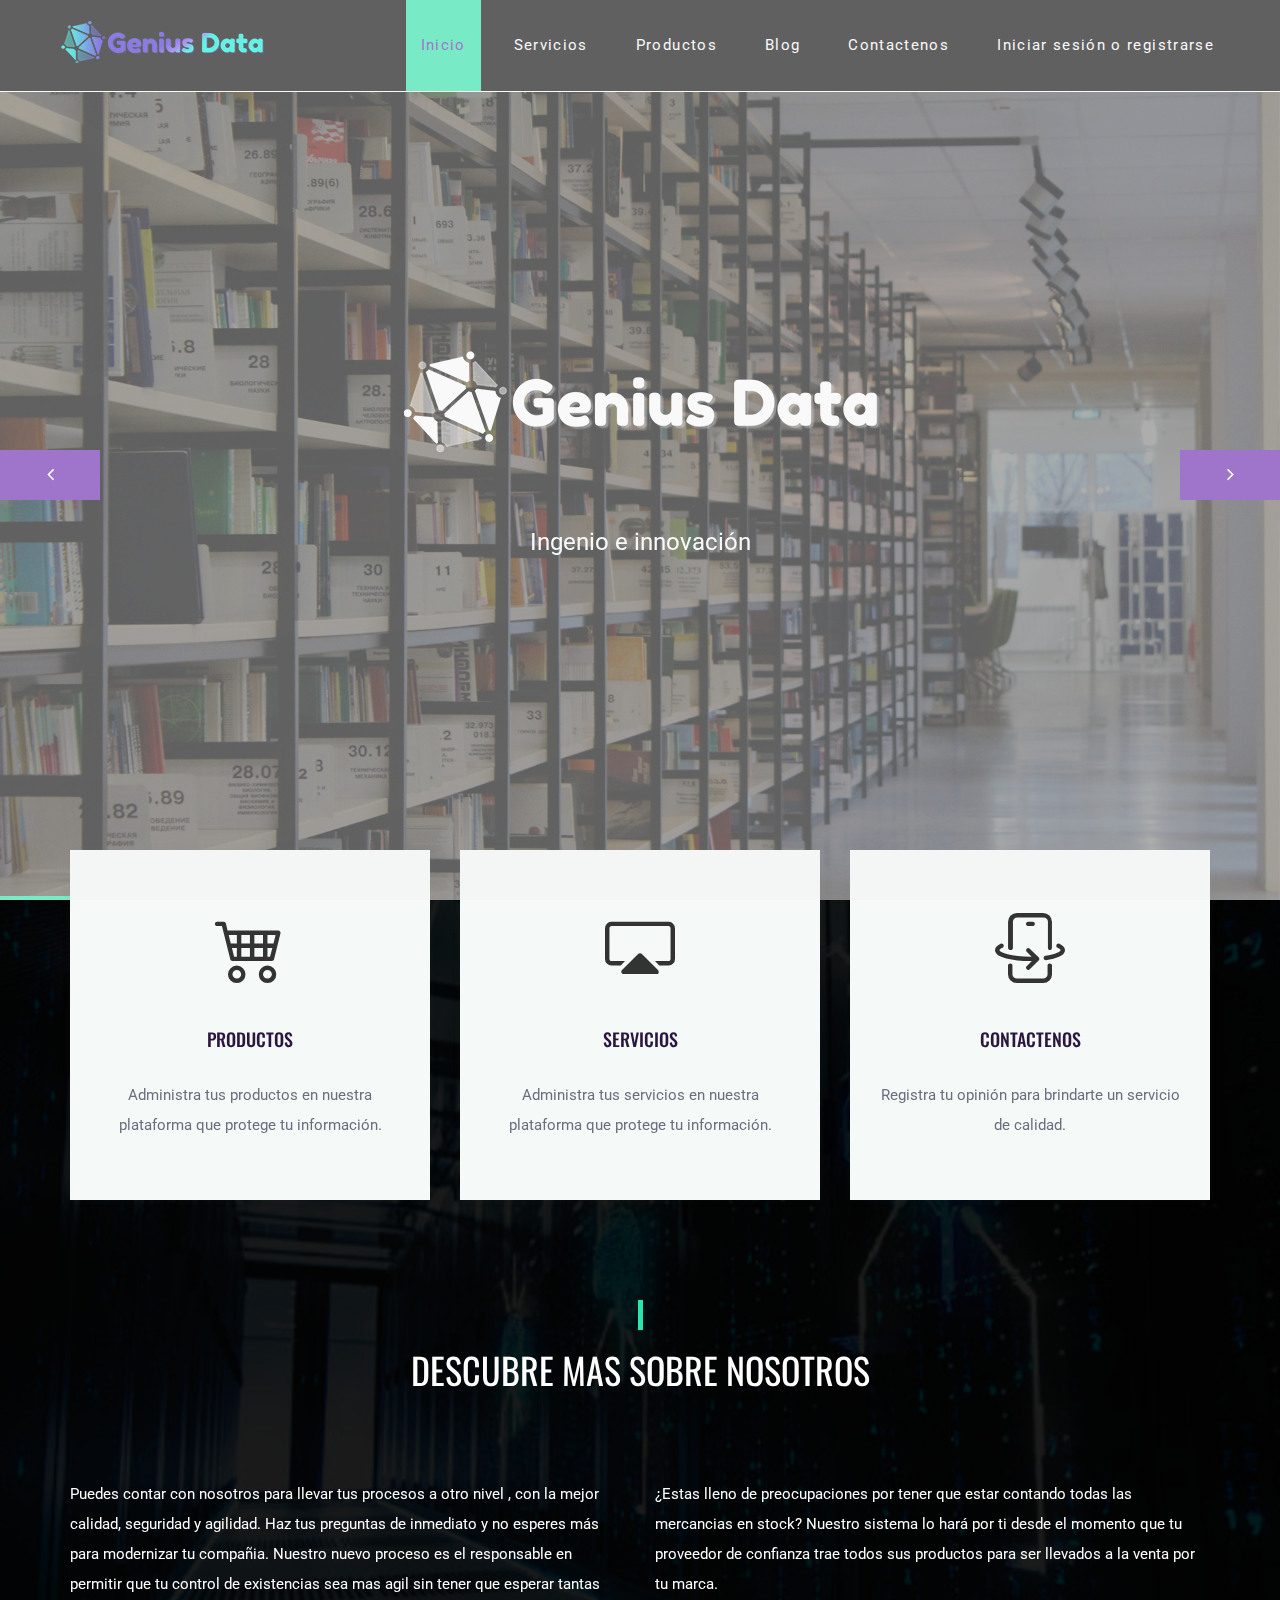
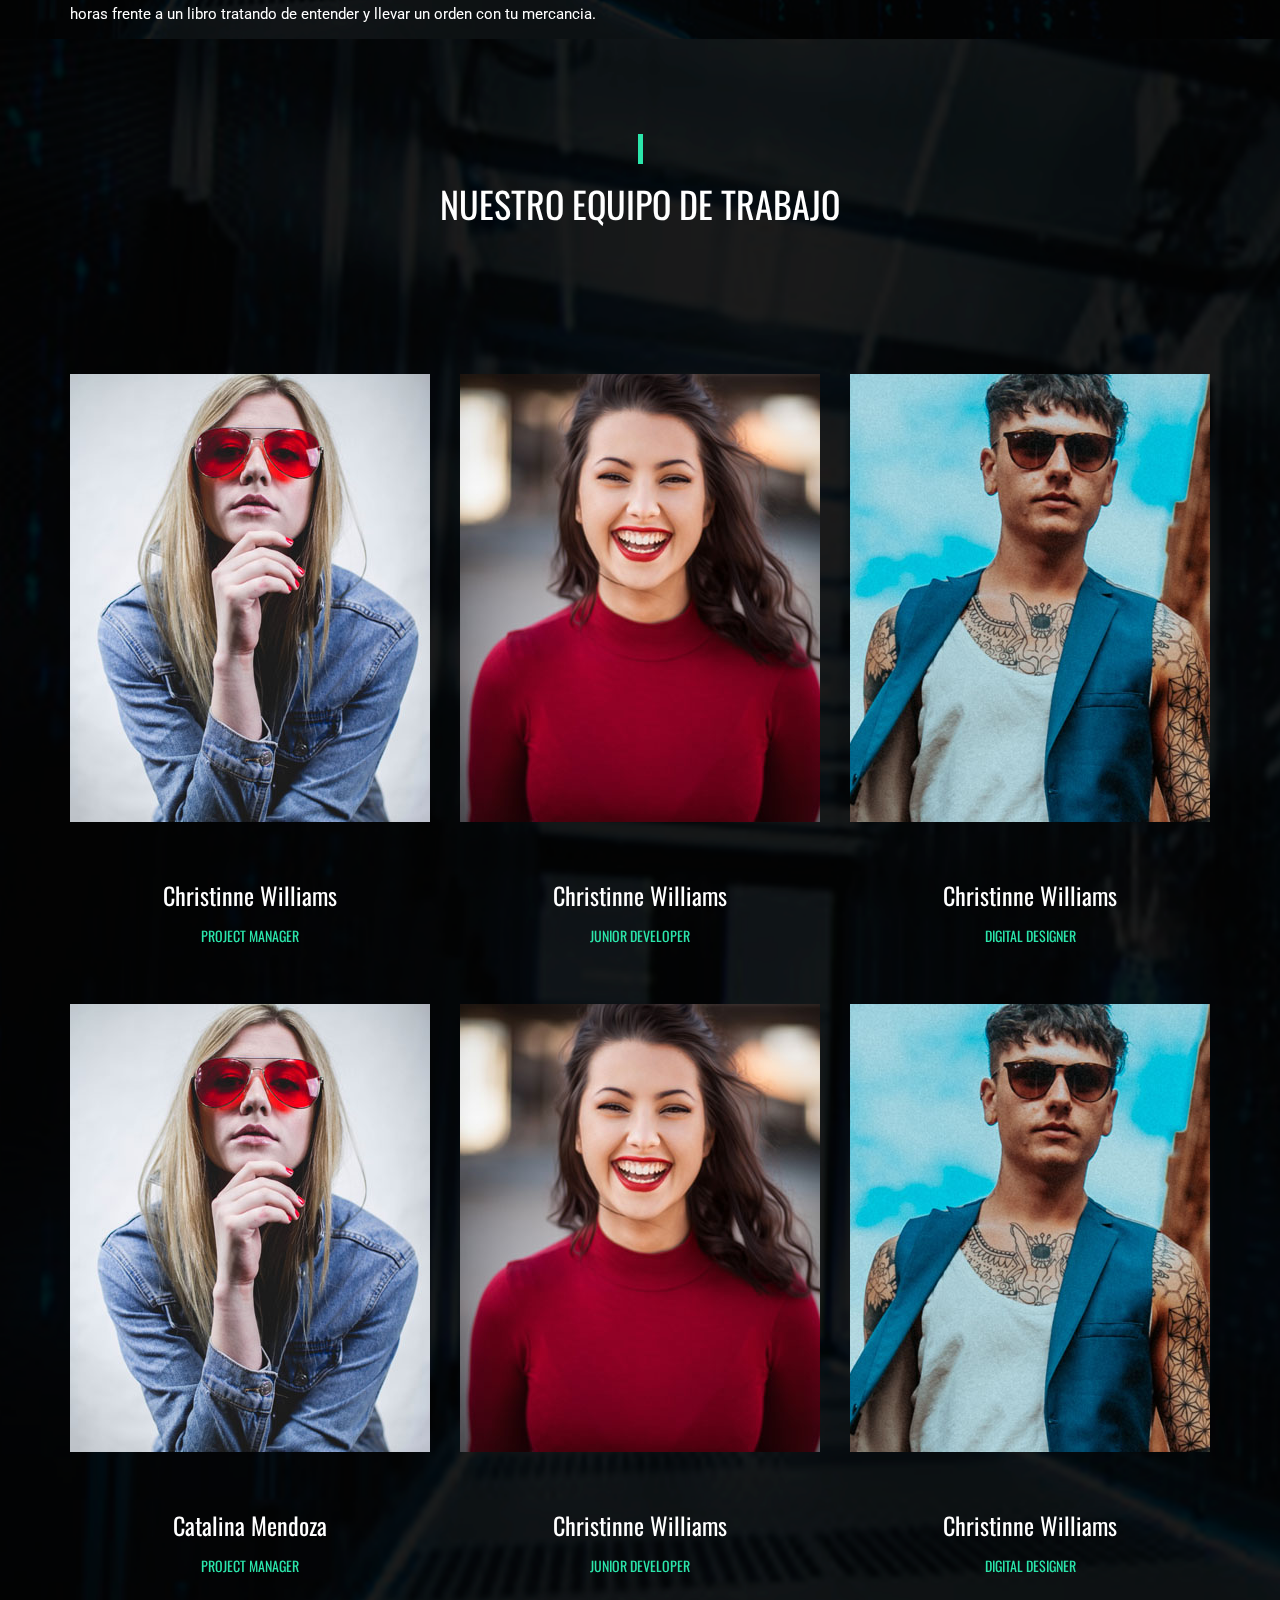
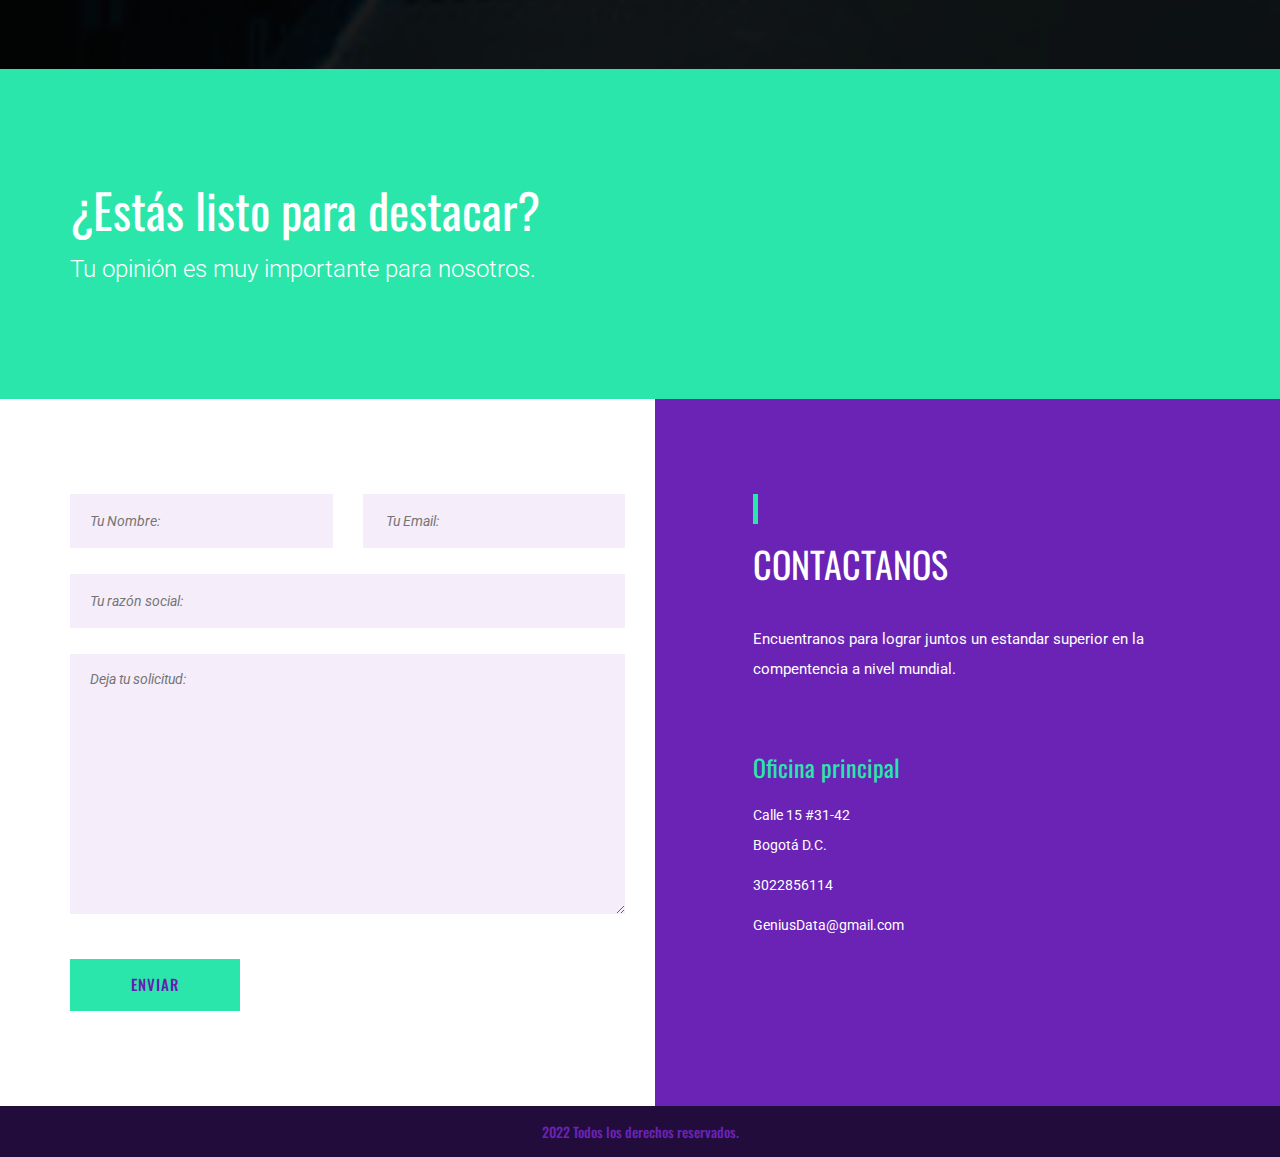
<file: index.html>
<!DOCTYPE html>
<html lang="es">
<head>
	<title>Genius Data</title>
	<meta charset="UTF-8">
	<meta name="description" content="Labs - Design Studio">
	<meta name="keywords" content="lab, onepage, creative, html">
	<meta name="viewport" content="width=device-width, initial-scale=1.0">
	<link rel="stylesheet" href="https://cdn.jsdelivr.net/npm/bootstrap-icons@1.9.1/font/bootstrap-icons.css">
	<!-- Favicon -->
	<link href="img/favicon.ico" rel="shortcut icon"/>

	<!-- Google Fonts -->
	<link href="https://fonts.googleapis.com/css?family=Oswald:300,400,500,700|Roboto:300,400,700" rel="stylesheet">

	<!-- Stylesheets -->
	<link rel="stylesheet" href="css/bootstrap.min.css"/>
	<link rel="stylesheet" href="css/font-awesome.min.css"/>
	<link rel="stylesheet" href="css/flaticon.css"/>
	<link rel="stylesheet" href="css/magnific-popup.css"/>
	<link rel="stylesheet" href="css/owl.carousel.css"/>
	<link rel="stylesheet" href="css/style.css"/>


	<!--[if lt IE 9]>
	  <script src="https://oss.maxcdn.com/html5shiv/3.7.2/html5shiv.min.js"></script>
	  <script src="https://oss.maxcdn.com/respond/1.4.2/respond.min.js"></script>
	<![endif]-->

</head>
<body>
	<!-- Page Preloder -->
	<div id="preloder">
		<div class="loader">
			<img src="img/logo.png" alt="">
			<h2>Loading.....</h2>
		</div>
	</div>


	<!-- Header section -->
	<header class="header-section">
		<div class="logo">
			<img src="img/logo.png" alt=""><!-- Logo -->
		</div>
		<!-- Navigation -->
		<div class="responsive"><i class="fa fa-bars"></i></div>
		<nav>
			<ul class="menu-list">
				<li class="active"><a href="index.html">Inicio</a></li>
				<li><a href="services.html">Servicios</a></li>
				<li><a href="venta.html">Productos</a></li>
				<li><a href="blog.html">Blog</a></li>
				<li><a href="contact.html">Contactenos</a></li>
				<li><a href="singUp.html">Iniciar sesión o registrarse</a></li>
			</ul>
		</nav>
	</header>
	<!-- Header section end -->


	<!-- Intro Section -->
	<div class="hero-section">
		<div class="hero-content">
			<div class="hero-center">
				<img src="img/big-logo.png" alt="">
				<p>Ingenio e innovación</p>
			</div>
		</div>
		<!-- slider -->
		<div id="hero-slider" class="owl-carousel">
			<div class="item  hero-item" data-bg="img/01.png"></div>
			<div class="item  hero-item" data-bg="img/02.png"></div>
		</div>
	</div>
	<!-- Intro Section -->


	<!-- About section -->
	<div class="about-section">
		<div class="overlay"></div>
		<!-- card section -->
		<div class="card-section">
			<div class="container">
				<div class="row">
					<!-- single card -->
					<div class="col-md-4 col-sm-6">
						<div class="lab-card">
							<div class="icon">
								<i class="bi bi-cart4"></i>
							</div>
							<h2>Productos</h2>
							<p>Administra tus productos en nuestra plataforma que protege tu información.</p>
						</div>
					</div>
					<!-- single card -->
					<div class="col-md-4 col-sm-6">
						<div class="lab-card">
							<div class="icon">
								<i class="bi bi-cast"></i>
							</div>
							<h2>Servicios</h2>
							<p>Administra tus servicios en nuestra plataforma que protege tu información.</p>
						</div>
					</div>
					<!-- single card -->
					<div class="col-md-4 col-sm-12">
						<div class="lab-card">
							<div class="icon">
								<i class="bi bi-phone-flip"></i>
							</div>
							<h2>Contactenos</h2>
							<p>Registra tu opinión para brindarte un servicio de calidad.</p>
						</div>
					</div>
				</div>
			</div>
		</div>
		<!-- card section end-->


		<!-- About contant -->
		<div class="about-contant">
			<div class="container">
				<div class="section-title">
					<h2>Descubre mas sobre nosotros</h2>
				</div>
				<div class="row">
					<div class="col-md-6">
						<p>Puedes contar con nosotros para llevar tus procesos a otro nivel , con la mejor calidad, seguridad y agilidad. Haz tus preguntas de inmediato y no esperes más para modernizar tu compañia. Nuestro nuevo proceso es el responsable en permitir que tu control de existencias sea mas agil sin tener que esperar tantas horas frente a un libro tratando de entender y llevar un orden con tu mercancia.</p>
					</div>
					<div class="col-md-6">
						<p>¿Estas lleno de preocupaciones por tener que estar contando todas las mercancias en stock? Nuestro sistema lo hará por ti desde el momento que tu proveedor de confianza trae todos sus productos para ser llevados a la venta por tu marca.</p>
					</div>
				</div>
			</div>
		</div>
	</div>
	<!-- About section end -->

	<!-- Team Section -->
	<div class="team-section spad">
		<div class="overlay"></div>
		<div class="container">
			<div class="section-title">
				<h2>Nuestro equipo de trabajo</h2>
			</div>
			<div class="row">
				<!-- single member -->
				<div class="col-sm-4">
					<div class="member">
						<img src="img/team/1.jpg" alt="">
						<h2>Christinne Williams</h2>
						<h3>Project Manager</h3>
					</div>
				</div>
				<!-- single member -->
				<div class="col-sm-4">
					<div class="member">
						<img src="img/team/2.jpg" alt="">
						<h2>Christinne Williams</h2>
						<h3>Junior developer</h3>
					</div>
				</div>
				<!-- single member -->
				<div class="col-sm-4">
					<div class="member">
						<img src="img/team/3.jpg" alt="">
						<h2>Christinne Williams</h2>
						<h3>Digital designer</h3>
					</div>
				</div>
			</div>

			<div class="row">
				<!-- single member -->
				<div class="col-sm-4">
					<div class="member">
						<img src="img/team/1.jpg" alt="">
						<h2>Catalina Mendoza</h2>
						<h3>Project Manager</h3>
					</div>
				</div>
				<!-- single member -->
				<div class="col-sm-4">
					<div class="member">
						<img src="img/team/2.jpg" alt="">
						<h2>Christinne Williams</h2>
						<h3>Junior developer</h3>
					</div>
				</div>
				<!-- single member -->
				<div class="col-sm-4">
					<div class="member">
						<img src="img/team/3.jpg" alt="">
						<h2>Christinne Williams</h2>
						<h3>Digital designer</h3>
					</div>
				</div>
			</div>	

		</div>
	</div>
	<!-- Team Section end-->


	<!-- Promotion section -->
	<div class="promotion-section">
		<div class="container">
			<div class="row">
				<div class="col-md-9">
					<h2>¿Estás listo para destacar?</h2>
					<p>Tu opinión es muy importante para nosotros.</p>
				</div>
				<div class="col-md-3">
					<div class="promo-btn-area">
					</div>
				</div>
			</div>
		</div>
	</div>
	<!-- Promotion section end-->


	<!-- Contact section -->
	<div class="contact-section spad fix">
		<div class="container">
			<div class="row">
				<!-- contact info -->
				<div class="col-md-5 col-md-offset-1 contact-info col-push">
					<div class="section-title left">
						<h2>Contactanos</h2>
					</div>
					<p>Encuentranos para lograr juntos un estandar superior en la compentencia a nivel mundial. </p>
					<h3 class="mt60">Oficina principal</h3>
					<p class="con-item">Calle 15 #31-42 <br> Bogotá D.C. </p>
					<p class="con-item">3022856114</p>
					<p class="con-item">GeniusData@gmail.com</p>
				</div>
				<!-- contact form -->
				<div class="col-md-6 col-pull">
					<form class="form-class" id="con_form">
						<div class="row">
							<div class="col-sm-6">
								<input type="text" name="name" placeholder="Tu Nombre:">
							</div>
							<div class="col-sm-6">
								<input type="text" name="email" placeholder=" Tu Email:">
							</div>
							<div class="col-sm-12">
								<input type="text" name="subject" placeholder="Tu razón social:">
								<textarea name="message" placeholder="Deja tu solicitud:"></textarea>
								<button class="site-btn">Enviar</button>
							</div>
						</div>
					</form>
				</div>
			</div>
		</div>
	</div>
	<!-- Contact section end-->


	<!-- Footer section -->
	<footer class="footer-section">
		<h2>2022 Todos los derechos reservados.</h2>
	</footer>
	<!-- Footer section end -->




	<!--====== Javascripts & Jquery ======-->
	<script src="js/jquery-2.1.4.min.js"></script>
	<script src="js/bootstrap.min.js"></script>
	<script src="js/magnific-popup.min.js"></script>
	<script src="js/owl.carousel.min.js"></script>
	<script src="js/circle-progress.min.js"></script>
	<script src="js/main.js"></script>
</body>
</html>
</file>
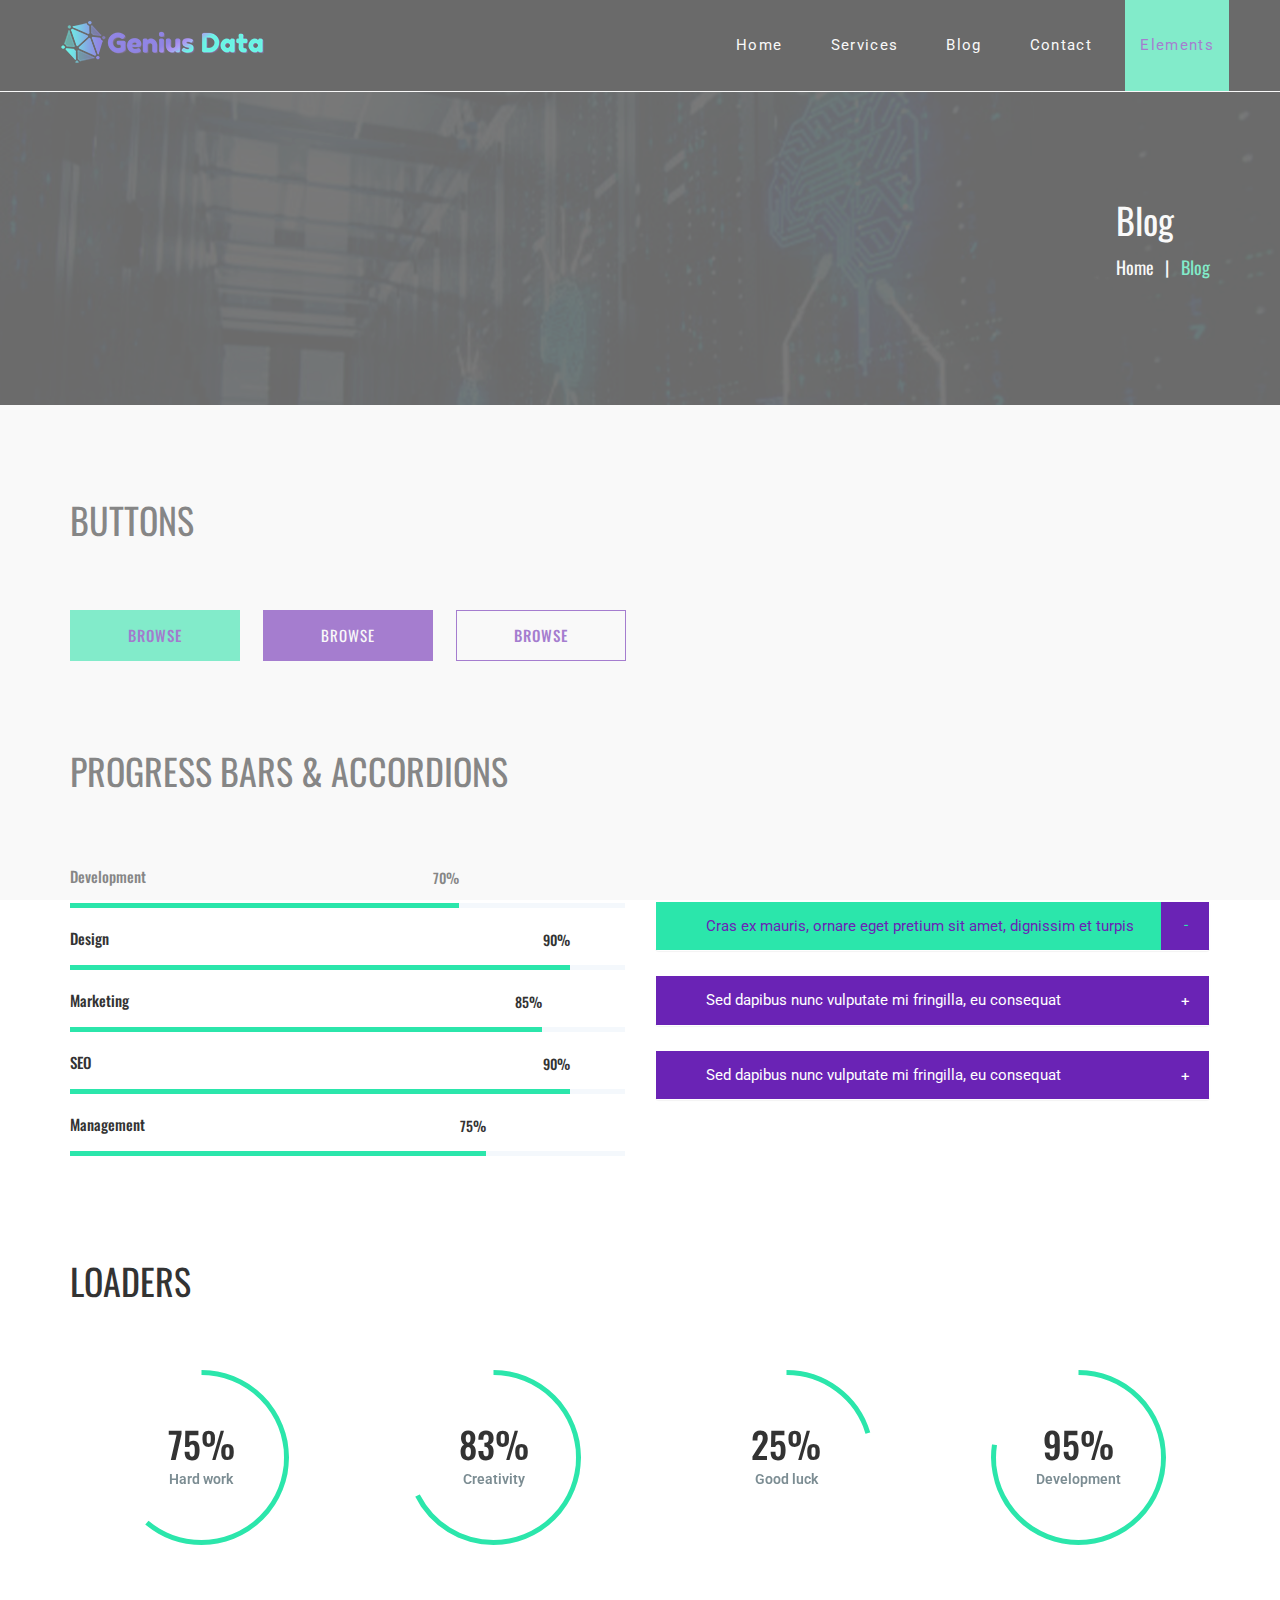
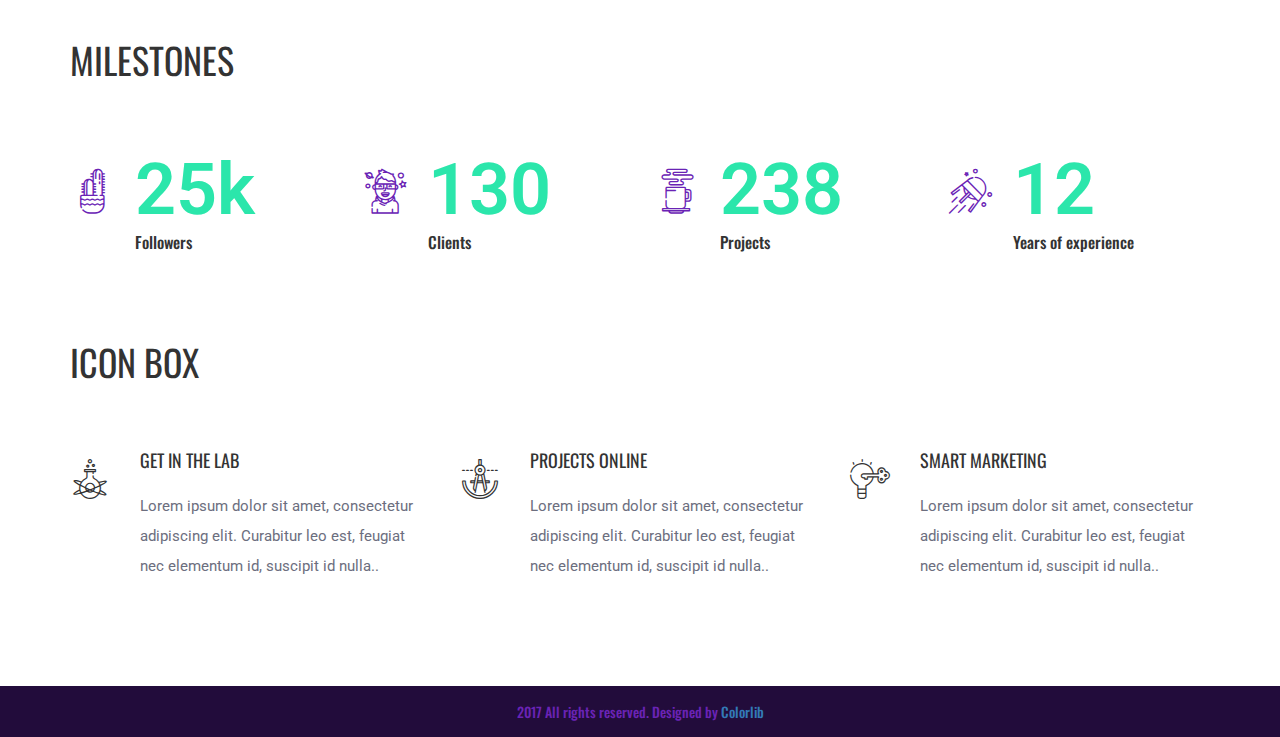
<file: elements.html>
<!DOCTYPE html>
<html lang="en">
<head>
	<title>Genius Data</title>
	<meta charset="UTF-8">
	<meta name="description" content="Labs - Design Studio">
	<meta name="keywords" content="lab, onepage, creative, html">
	<meta name="viewport" content="width=device-width, initial-scale=1.0">
	<!-- Favicon -->
	<link href="img/favicon.ico" rel="shortcut icon"/>

	<!-- Google Fonts -->
	<link href="https://fonts.googleapis.com/css?family=Oswald:300,400,500,700|Roboto:300,400,600" rel="stylesheet">

	<!-- Stylesheets -->
	<link rel="stylesheet" href="css/bootstrap.min.css"/>
	<link rel="stylesheet" href="css/font-awesome.min.css"/>
	<link rel="stylesheet" href="css/flaticon.css"/>
	<link rel="stylesheet" href="css/owl.carousel.css"/>
	<link rel="stylesheet" href="css/style.css"/>


	<!--[if lt IE 9]>
	  <script src="https://oss.maxcdn.com/html5shiv/3.7.2/html5shiv.min.js"></script>
	  <script src="https://oss.maxcdn.com/respond/1.4.2/respond.min.js"></script>
	<![endif]-->

</head>
<body>
	<!-- Page Preloder -->
	<div id="preloder">
		<div class="loader">
			<img src="img/logo.png" alt="">
			<h2>Loading.....</h2>
		</div>
	</div>


	<!-- Header section -->
	<header class="header-section">
		<div class="logo">
			<img src="img/logo.png" alt=""><!-- Logo -->
		</div>
		<!-- Navigation -->
		<div class="responsive"><i class="fa fa-bars"></i></div>
		<nav>
			<ul class="menu-list">
				<li><a href="home.html">Home</a></li>
				<li><a href="services.html">Services</a></li>
				<li><a href="blog.html">Blog</a></li>
				<li><a href="contact.html">Contact</a></li>
				<li class="active"><a href="elements.html">Elements</a></li>
			</ul>
		</nav>
	</header>
	<!-- Header section end -->


	<!-- Page header -->
	<div class="page-top-section">
		<div class="overlay"></div>
		<div class="container text-right">
			<div class="page-info">
				<h2>Blog</h2>
				<div class="page-links">
					<a href="#">Home</a>
					<span>Blog</span>
				</div>
			</div>
		</div>
	</div>
	<!-- Page header end-->


	<!-- page section -->
	<div class="page-section spad">
		<div class="container">
			<div class="row">
				<div class="col-md-12">
					<!-- Single element -->
					<div class="element">
						<h4>Buttons</h4>
						<div class="buttons">
							<button class="site-btn mr20">Browse</button>
							<button class="site-btn btn-2 mr20">Browse</button>
							<button class="site-btn btn-3">Browse</button>
						</div>
					</div>
					<!-- Single element -->
					<div class="element">
						<h4>Progress bars & Accordions</h4>
						<div class="row">
							<!-- Progress bars -->
							<div class="col-md-6">
								<div class="single-progress-item">
									<p>Development</p>
									<div class="progress-bar-style" data-progress="70"></div>
								</div>
								<div class="single-progress-item">
									<p>Design</p>
									<div class="progress-bar-style" data-progress="90"></div>
								</div>
								<div class="single-progress-item">
									<p>Marketing</p>
									<div class="progress-bar-style" data-progress="85"></div>
								</div>
								<div class="single-progress-item">
									<p>SEO</p>
									<div class="progress-bar-style" data-progress="90"></div>
								</div>
								<div class="single-progress-item">
									<p>Management</p>
									<div class="progress-bar-style" data-progress="75"></div>
								</div>
							</div>
							<!-- Accordions -->
							<div class="col-md-6">
								<div class="site-accordions">
									<div class="panel-group" id="accordion">
										<!-- Single Accordions -->
										<div class="panel active">
											<div class="panel-heading">
												<h4 class="panel-title">Cras ex mauris, ornare eget pretium sit amet, dignissim et turpis</h4>
												<a data-toggle="collapse" data-parent="#accordion" href="#accordion1"></a>
											</div>
											<div id="accordion1" class="panel-collapse collapse">
												<div class="panel-body">
													<p>Lorem ipsum dolor sit amet, consectetur adipisicing elit. Eum sed aut aliquid voluptatibus perferendis. Perferendis esse saepe natus cupiditate, eligendi expedita nulla laudantium omnis nobis delectus iusto quasi illo! Odit cupiditate.</p>
												</div>
											</div>
										</div>
										<!-- Single Accordions -->
										<div class="panel">
											<div class="panel-heading">
												<h4 class="panel-title">Sed dapibus nunc vulputate mi fringilla, eu consequat</h4>
												<a data-toggle="collapse" data-parent="#accordion" href="#accordion2"></a>
											</div>
											<div id="accordion2" class="panel-collapse collapse">
												<div class="panel-body">
												<p>Lorem ipsum dolor sit amet, consectetur adipisicing elit. Eum sed aut aliquid voluptatibus perferendis. Perferendis esse saepe natus cupiditate, eligendi expedita nulla laudantium omnis nobis.</p>
												</div>
											</div>
										</div>
										<!-- Single Accordions -->
										<div class="panel">
											<div class="panel-heading">
												<h4 class="panel-title">Sed dapibus nunc vulputate mi fringilla, eu consequat</h4>
												<a data-toggle="collapse" data-parent="#accordion" href="#accordion3"></a>
											</div>
											<div id="accordion3" class="panel-collapse collapse">
												<div class="panel-body">
												<p>Lorem ipsum dolor sit amet, consectetur adipisicing elit. Eum sed aut aliquid voluptatibus perferendis. Perferendis esse saepe natus cupiditate.</p>
												</div>
											</div>
										</div>
									</div>
								</div>
							</div>
						</div>
					</div>
					<!-- Single element -->
					<div class="element">
						<h4>Loaders</h4>
						<!-- Progress Circle -->
						<div class="row">
							<!-- Single -->
							<div class="col-md-3 col-sm-6">
								<div class="circle-progress">
									<div id="progress1"></div>
									<div class="progress-info">
										<h2>75%</h2>
										<p>Hard work</p>
									</div>
								</div>
							</div>
							<!-- Single -->
							<div class="col-md-3 col-sm-6 col-sm-6">
								<div class="circle-progress">
									<div id="progress2"></div>
									<div class="progress-info">
										<h2>83%</h2>
										<p>Creativity</p>
									</div>
								</div>
							</div>
							<!-- Single -->
							<div class="col-md-3 col-sm-6 col-sm-6">
								<div class="circle-progress">
									<div id="progress3"></div>
									<div class="progress-info">
										<h2>25%</h2>
										<p>Good luck</p>
									</div>
								</div>
							</div>
							<!-- Single -->
							<div class="col-md-3 col-sm-6 col-sm-6">
								<div class="circle-progress">
									<div id="progress4"></div>
									<div class="progress-info">
										<h2>95%</h2>
										<p>Development</p>
									</div>
								</div>
							</div>
						</div>
					</div>
					<!-- Single element -->
					<div class="element">
						<h4>Milestones</h4>
						<div class="row facts">
							<!-- Single -->
							<div class="col-md-3 col-sm-6">
								<div class="fact">
									<div class="icon">
										<i class="flaticon-034-cactus"></i>
									</div>
									<div class="fact-text">
										<h2>25k</h2>
										<h3>Followers</h3>
									</div>
								</div>
							</div>
							<!-- Single -->
							<div class="col-md-3 col-sm-6">
								<div class="fact">
									<div class="icon">
										<i class="flaticon-025-imagination"></i>
									</div>
									<div class="fact-text">
										<h2>130</h2>
										<h3>Clients</h3>
									</div>
								</div>
							</div>
							<!-- Single -->
							<div class="col-md-3 col-sm-6">
								<div class="fact">
									<div class="icon">
										<i class="flaticon-019-coffee-cup"></i>
									</div>
									<div class="fact-text">
										<h2>238</h2>
										<h3>Projects</h3>
									</div>
								</div>
							</div>
							<!-- Single -->
							<div class="col-md-3 col-sm-6">
								<div class="fact">
									<div class="icon">
										<i class="flaticon-050-satellite"></i>
									</div>
									<div class="fact-text">
										<h2>12</h2>
										<h3>Years of experience</h3>
									</div>
								</div>
							</div>
						</div>
					</div>
					<!-- Single element -->
					<div class="element mb0">
						<h4>Icon Box</h4>
						<div class="row">
							<!-- Single -->
							<div class="col-md-4 col-sm-6">
								<div class="icon-box">
									<div class="icon">
										<i class="flaticon-023-flask"></i>
									</div>
									<div class="icon-box-text">
										<h2>Get in the lab</h2>
										<p>Lorem ipsum dolor sit amet, consectetur adipiscing elit. Curabitur leo est, feugiat nec elementum id, suscipit id nulla..</p>
									</div>
								</div>
							</div>
							<!-- Single -->
							<div class="col-md-4 col-sm-6">
								<div class="icon-box">
									<div class="icon">
										<i class="flaticon-011-compass"></i>
									</div>
									<div class="icon-box-text">
										<h2>Projects online</h2>
										<p>Lorem ipsum dolor sit amet, consectetur adipiscing elit. Curabitur leo est, feugiat nec elementum id, suscipit id nulla..</p>
									</div>
								</div>
							</div>
							<!-- Single -->
							<div class="col-md-4 col-sm-6">
								<div class="icon-box">
									<div class="icon">
										<i class="flaticon-037-idea"></i>
									</div>
									<div class="icon-box-text">
										<h2>SMART MARKETING</h2>
										<p>Lorem ipsum dolor sit amet, consectetur adipiscing elit. Curabitur leo est, feugiat nec elementum id, suscipit id nulla..</p>
									</div>
								</div>
							</div>
						</div>
					</div>
				</div>
			</div>
		</div>
	</div>
	<!-- page section end-->


	<!-- Footer section -->
	<footer class="footer-section">
		<h2>2017 All rights reserved. Designed by <a href="https://colorlib.com" target="_blank">Colorlib</a></h2>
	</footer>
	<!-- Footer section end -->



	<!--====== Javascripts & Jquery ======-->
	<script src="js/jquery-2.1.4.min.js"></script>
	<script src="js/bootstrap.min.js"></script>
	<script src="js/magnific-popup.min.js"></script>
	<script src="js/owl.carousel.min.js"></script>
	<script src="js/circle-progress.min.js"></script>
	<script src="js/main.js"></script>
</body>
</html>
</file>
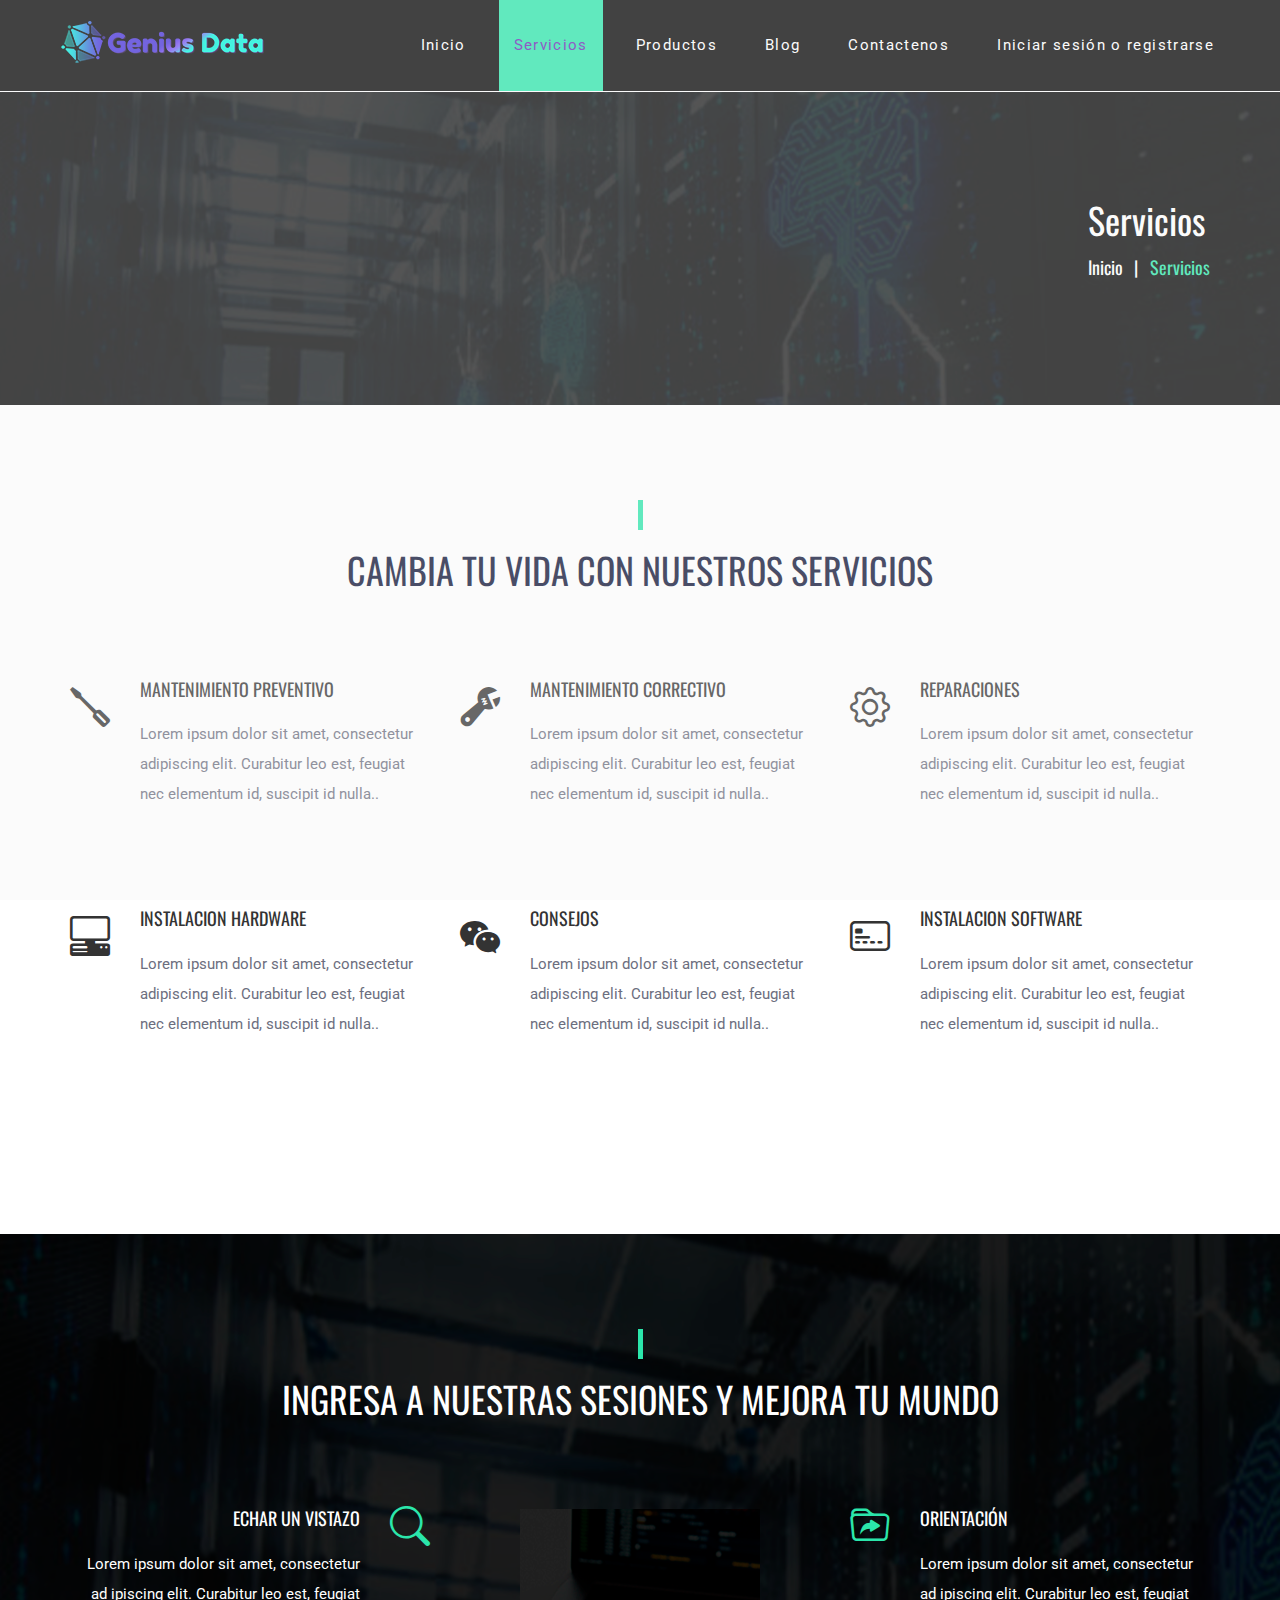
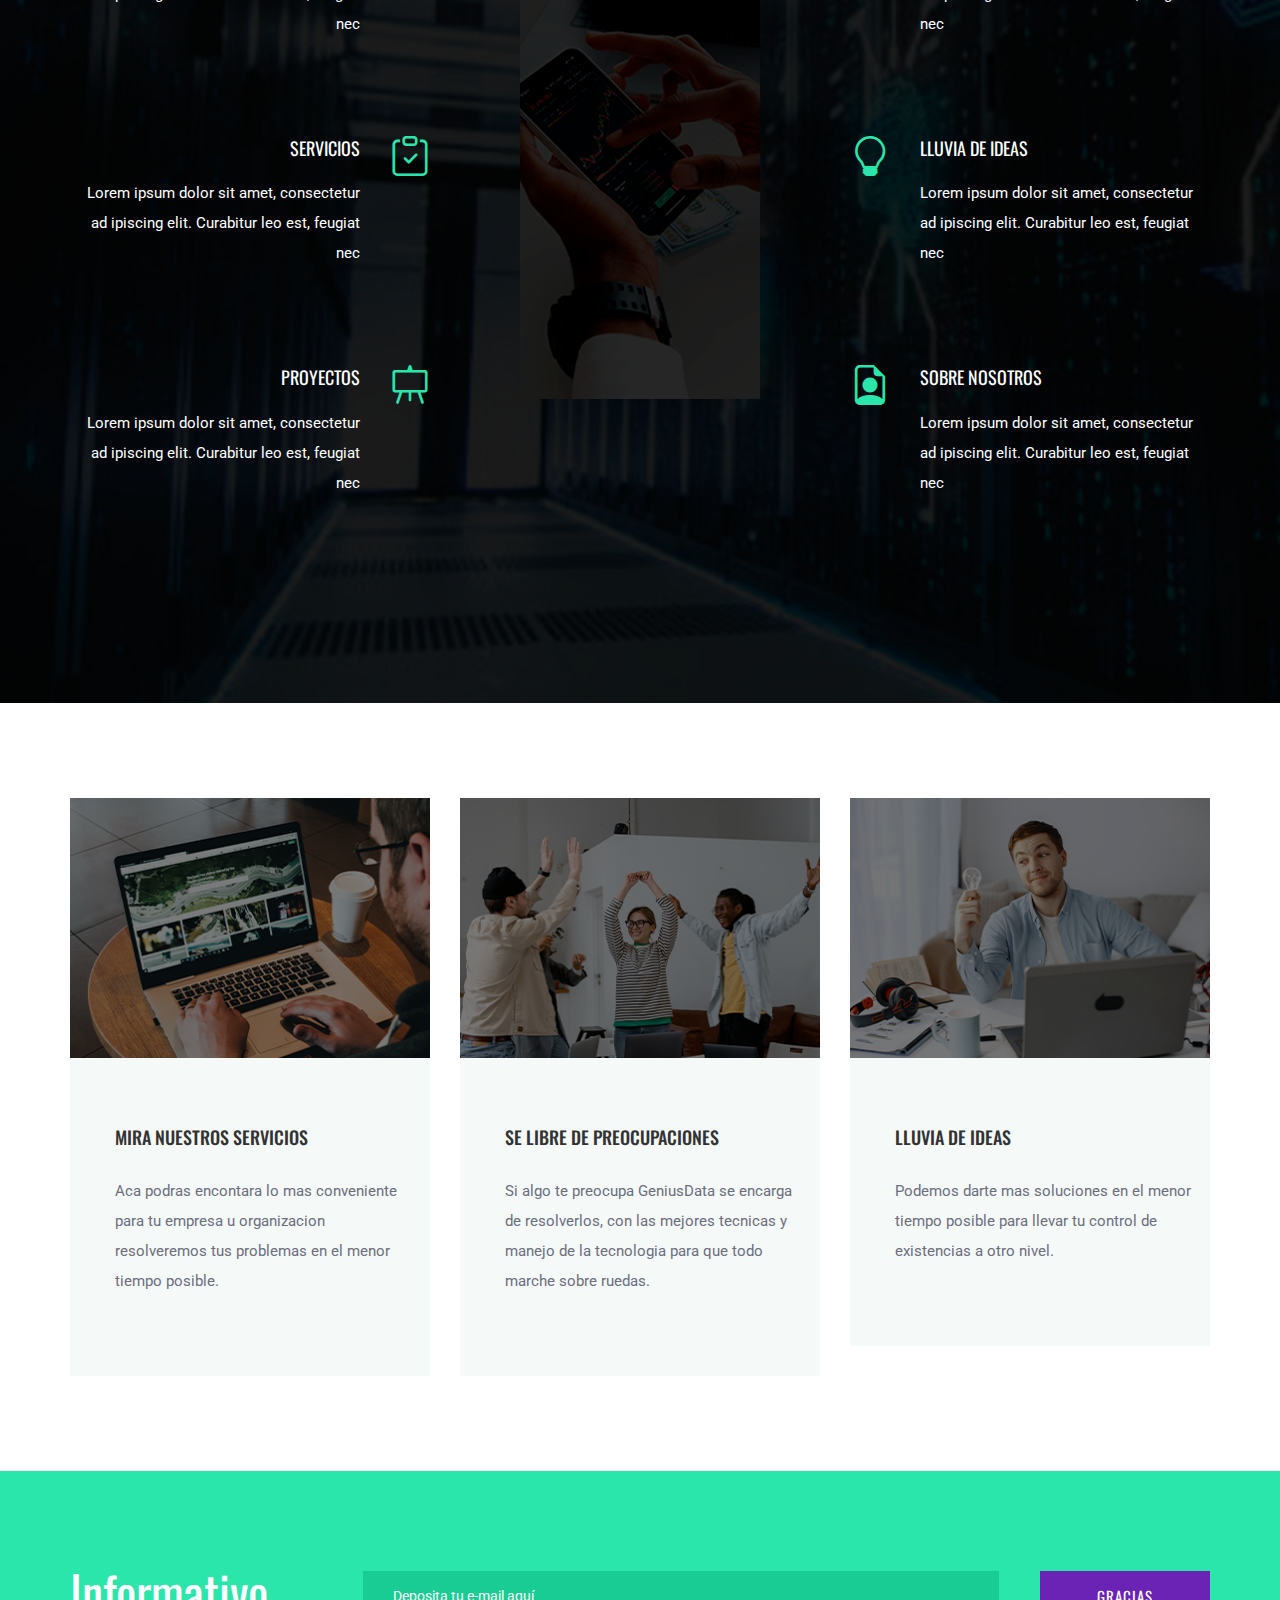
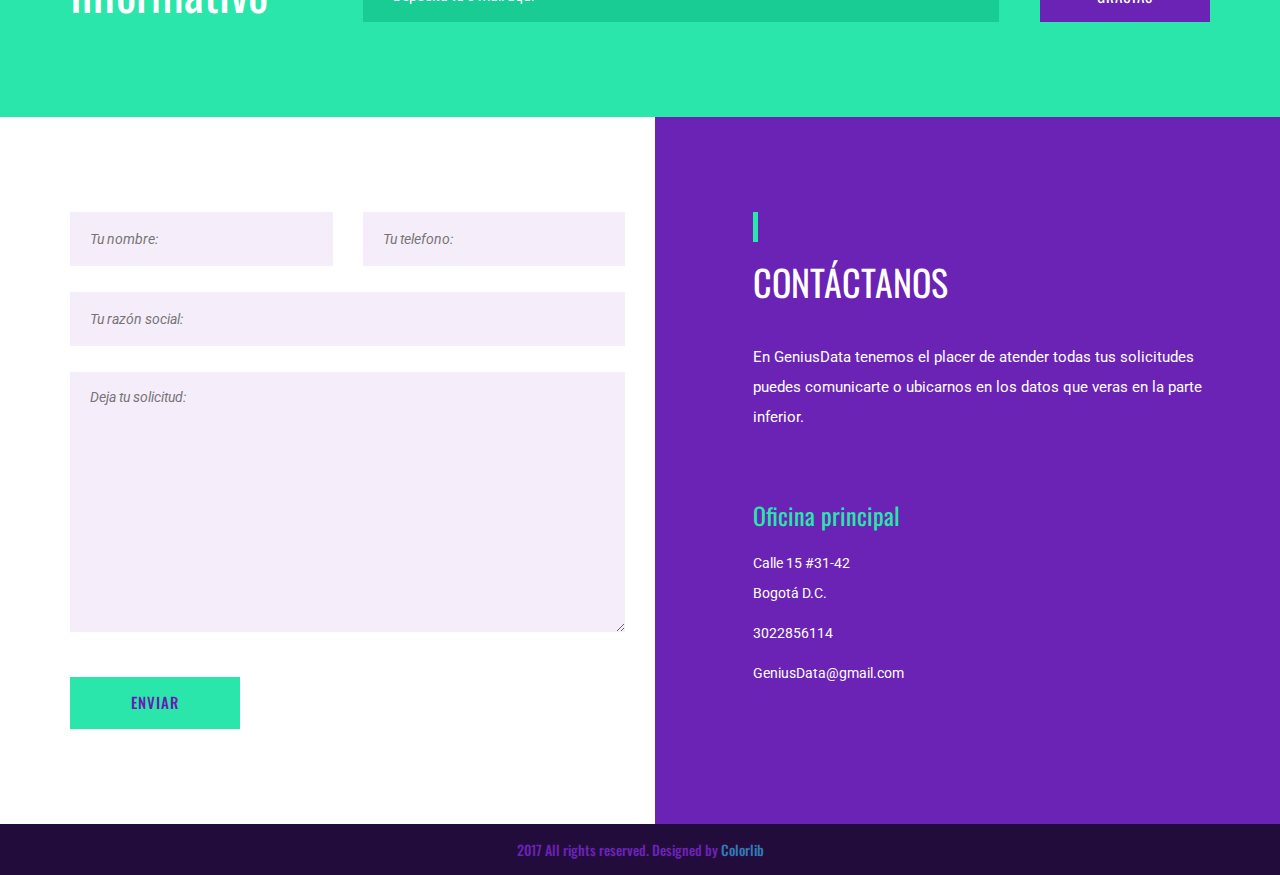
<file: services.html>
<!DOCTYPE html>
<html lang="en">
<head>
	<title>Genius Data</title>
	<meta charset="UTF-8">
	<meta name="description" content="Labs - Design Studio">
	<meta name="keywords" content="lab, onepage, creative, html">
	<meta name="viewport" content="width=device-width, initial-scale=1.0">
	<link rel="stylesheet" href="https://cdn.jsdelivr.net/npm/bootstrap-icons@1.9.1/font/bootstrap-icons.css">
	<!-- Favicon -->
	<link href="img/favicon.ico" rel="shortcut icon"/>

	<!-- Google Fonts -->
	<link href="https://fonts.googleapis.com/css?family=Oswald:300,400,500,700|Roboto:300,400,700" rel="stylesheet">

	<!-- Stylesheets -->
	<link rel="stylesheet" href="css/bootstrap.min.css"/>
	<link rel="stylesheet" href="css/font-awesome.min.css"/>
	<link rel="stylesheet" href="css/flaticon.css"/>
	<link rel="stylesheet" href="css/owl.carousel.css"/>
	<link rel="stylesheet" href="css/style.css"/>


	<!--[if lt IE 9]>
	  <script src="https://oss.maxcdn.com/html5shiv/3.7.2/html5shiv.min.js"></script>
	  <script src="https://oss.maxcdn.com/respond/1.4.2/respond.min.js"></script>
	<![endif]-->

</head>
<body>
	<!-- Page Preloder -->
	<div id="preloder">
		<div class="loader">
			<img src="img/logo.png" alt="">
			<h2>Loading.....</h2>
		</div>
	</div>


	<!-- Header section -->
	<header class="header-section">
		<div class="logo">
			<img src="img/logo.png" alt=""><!-- Logo -->
		</div>
		<!-- Navigation -->
		<div class="responsive"><i class="fa fa-bars"></i></div>
		<nav>
			<ul class="menu-list">
				<li ><a href="index.html">Inicio</a></li>
				<li class="active"><a href="services.html">Servicios</a></li>
				<li><a href="venta.html">Productos</a></li>
				<li><a href="blog.html">Blog</a></li>
				<li><a href="contact.html">Contactenos</a></li>
				<li><a href="singUp.html">Iniciar sesión o registrarse</a></li>
			</ul>
		</nav>
	</header>
	<!-- Header section end -->


	<!-- Page header -->
	<div class="page-top-section">
		<div class="overlay"></div>
		<div class="container text-right">
			<div class="page-info">
				<h2>Servicios</h2>
				<div class="page-links">
					<a href="#">Inicio</a>
					<span>Servicios</span>
				</div>
			</div>
		</div>
	</div>
	<!-- Page header end-->


	<!-- services section -->
	<div class="services-section spad">
		<div class="container">
			<div class="section-title dark">
				<h2>Cambia tu vida con nuestros servicios</h2>
			</div>
			<div class="row">
				<!-- single service -->
				<div class="col-md-4 col-sm-6">
					<div class="service">
						<div class="icon">
							<i class="bi bi-screwdriver"></i>
						</div>
						<div class="service-text">
							<h2>Mantenimiento Preventivo</h2>
							<p>Lorem ipsum dolor sit amet, consectetur adipiscing elit. Curabitur leo est, feugiat nec elementum id, suscipit id nulla..</p>
						</div>
					</div>
				</div>
				<!-- single service -->
				<div class="col-md-4 col-sm-6">
					<div class="service">
						<div class="icon">
							<i class="bi bi-wrench-adjustable"></i>
						</div>
						<div class="service-text">
							<h2>Mantenimiento Correctivo</h2>
							<p>Lorem ipsum dolor sit amet, consectetur adipiscing elit. Curabitur leo est, feugiat nec elementum id, suscipit id nulla..</p>
						</div>
					</div>
				</div>
				<!-- single service -->
				<div class="col-md-4 col-sm-6">
					<div class="service">
						<div class="icon">
							<i class="bi bi-gear"></i>
						</div>
						<div class="service-text">
							<h2>Reparaciones</h2>
							<p>Lorem ipsum dolor sit amet, consectetur adipiscing elit. Curabitur leo est, feugiat nec elementum id, suscipit id nulla..</p>
						</div>
					</div>
				</div>
				<!-- single service -->
				<div class="col-md-4 col-sm-6">
					<div class="service">
						<div class="icon">
							<i class="bi bi-pc-display-horizontal"></i>
						</div>
						<div class="service-text">
							<h2>Instalacion Hardware</h2>
							<p>Lorem ipsum dolor sit amet, consectetur adipiscing elit. Curabitur leo est, feugiat nec elementum id, suscipit id nulla..</p>
						</div>
					</div>
				</div>
				<!-- single service -->
				<div class="col-md-4 col-sm-6">
					<div class="service">
						<div class="icon">
							<i class="bi bi-wechat"></i>
						</div>
						<div class="service-text">
							<h2>Consejos</h2>
							<p>Lorem ipsum dolor sit amet, consectetur adipiscing elit. Curabitur leo est, feugiat nec elementum id, suscipit id nulla..</p>
						</div>
					</div>
				</div>
				<!-- single service -->
				<div class="col-md-4 col-sm-6">
					<div class="service">
						<div class="icon">
							<i class="bi bi-credit-card-2-front"></i>
						</div>
						<div class="service-text">
							<h2>Instalacion Software</h2>
							<p>Lorem ipsum dolor sit amet, consectetur adipiscing elit. Curabitur leo est, feugiat nec elementum id, suscipit id nulla..</p>
						</div>
					</div>
				</div>
				
					</div>
				</div>
				
					</div>
				</div>
				
					</div>
				</div>
			</div>
			<div class="text-center">
				
			</div>
		</div>
	</div>
	<!-- services section end -->


	<!-- features section -->
	<div class="team-section spad">
		<div class="overlay"></div>
		<div class="container">
			<div class="section-title">
				<h2>Ingresa a nuestras sesiones y mejora tu mundo</h2>
			</div>
			<div class="row">
				<!-- feature item -->
				<div class="col-md-4 col-sm-4 features">
					<div class="icon-box light left">
						<div class="service-text">
							<h2>Echar un vistazo</h2>
							<p>Lorem ipsum dolor sit amet, consectetur ad ipiscing elit. Curabitur leo est, feugiat nec</p>
						</div>
						<div class="icon">
							<i class="bi bi-search"></i>
						</div>
					</div>
					<!-- feature item -->
					<div class="icon-box light left">
						<div class="service-text">
							<h2>Servicios</h2>
							<p>Lorem ipsum dolor sit amet, consectetur ad ipiscing elit. Curabitur leo est, feugiat nec</p>
						</div>
						<div class="icon">
							<i class="bi bi-clipboard-check"></i>
						</div>
					</div>
					<!-- feature item -->
					<div class="icon-box light left">
						<div class="service-text">
							<h2>Proyectos</h2>
							<p>Lorem ipsum dolor sit amet, consectetur ad ipiscing elit. Curabitur leo est, feugiat nec</p>
						</div>
						<div class="icon">
							<i class="bi bi-easel"></i>
						</div>
					</div>
				</div>
				<!-- Devices -->
				<div class="col-md-4 col-sm-4 devices">
					<div class="text-center">
						<img src="img/device.png" alt="">
					</div>
				</div>
				<!-- feature item -->
				<div class="col-md-4 col-sm-4 features">
					<div class="icon-box light">
						<div class="icon">
							<i class="bi bi-folder-symlink"></i>
						</div>
						<div class="service-text">
							<h2>Orientación</h2>
							<p>Lorem ipsum dolor sit amet, consectetur ad ipiscing elit. Curabitur leo est, feugiat nec</p>
						</div>
					</div>
					<!-- feature item -->
					<div class="icon-box light">
						<div class="icon">
							<i class="bi bi-lightbulb"></i>
						</div>
						<div class="service-text">
							<h2>Lluvia de ideas</h2>
							<p>Lorem ipsum dolor sit amet, consectetur ad ipiscing elit. Curabitur leo est, feugiat nec</p>
						</div>
					</div>
					<!-- feature item -->
					<div class="icon-box light">
						<div class="icon">
							<i class="bi bi-file-earmark-person"></i>
						</div>
						<div class="service-text">
							<h2>Sobre nosotros</h2>
							<p>Lorem ipsum dolor sit amet, consectetur ad ipiscing elit. Curabitur leo est, feugiat nec</p>
						</div>
					</div>
				</div>
			</div>
			<div class="text-center mt100">
			
			</div>
		</div>
	</div>
	<!-- features section end-->


	<!-- services card section-->
	<div class="services-card-section spad">
		<div class="container">
			<div class="row">
				<!-- Single Card -->
				<div class="col-md-4 col-sm-6">
					<div class="sv-card">
						<div class="card-img">
							<img src="img/card-1.png" alt="">
						</div>
						<div class="card-text">
							<h2>Mira nuestros servicios</h2>
							<p>Aca podras encontara lo mas conveniente para tu empresa u organizacion resolveremos tus problemas en el menor tiempo posible.</p>
						</div>
					</div>
				</div>
				<!-- Single Card -->
				<div class="col-md-4 col-sm-6">
					<div class="sv-card">
						<div class="card-img">
							<img src="img/card-2.png" alt="">
						</div>
						<div class="card-text">
							<h2>Se libre de preocupaciones</h2>
							<p>Si algo te preocupa GeniusData se encarga de resolverlos, con las mejores tecnicas y manejo de la tecnologia para que todo marche sobre ruedas.</p>
						</div>
					</div>
				</div>
				<!-- Single Card -->
				<div class="col-md-4 col-sm-12">
					<div class="sv-card">
						<div class="card-img">
							<img src="img/card-3.png" alt="">
						</div>
						<div class="card-text">
							<h2>Lluvia de ideas</h2>
							<p>Podemos darte mas soluciones en el menor tiempo posible para llevar tu control de existencias a otro nivel.</p>
						</div>
					</div>
				</div>
			</div>
		</div>
	</div>
	<!-- services card section end-->


	<!-- newsletter section -->
	<div class="newsletter-section spad">
		<div class="container">
			<div class="row">
				<div class="col-md-3">
					<h2>Informativo</h2>
				</div>
				<div class="col-md-9">
					<!-- newsletter form -->
					<form class="nl-form">
						<input type="text" placeholder="Deposita tu e-mail aquí">
						<button class="site-btn btn-2">Gracias</button>
					</form>
				</div>
			</div>
		</div>
	</div>
	<!-- newsletter section end-->


	<!-- Contact section -->
	<div class="contact-section spad fix">
		<div class="container">
			<div class="row">
				<!-- contact info -->
				<div class="col-md-5 col-md-offset-1 contact-info col-push">
					<div class="section-title left">
						<h2>Contáctanos</h2>
					</div>
					<p>En GeniusData tenemos el placer de atender todas tus solicitudes puedes comunicarte o ubicarnos en los datos que veras en la parte inferior. </p>
					<h3 class="mt60">Oficina principal</h3>
					<p class="con-item">Calle 15 #31-42 <br> Bogotá D.C. </p>
					<p class="con-item">3022856114</p>
					<p class="con-item">GeniusData@gmail.com</p>
				</div>
				<!-- contact form -->
				<div class="col-md-6 col-pull">
					<form class="form-class" id="con_form">
						<div class="row">
							<div class="col-sm-6">
								<input type="text" name="name" placeholder="Tu nombre:">
							</div>
							<div class="col-sm-6">
								<input type="text" name="email" placeholder="Tu telefono:">
							</div>
							<div class="col-sm-12">
								<input type="text" name="subject" placeholder="Tu razón social:">
								<textarea name="message" placeholder="Deja tu solicitud:"></textarea>
								<button class="site-btn">Enviar</button>
							</div>
						</div>
					</form>
				</div>
			</div>
		</div>
	</div>
	<!-- Contact section end-->


	<!-- Footer section -->
	<footer class="footer-section">
		<h2>2017 All rights reserved. Designed by <a href="https://colorlib.com" target="_blank">Colorlib</a></h2>
	</footer>
	<!-- Footer section end -->




	<!--====== Javascripts & Jquery ======-->
	<script src="js/jquery-2.1.4.min.js"></script>
	<script src="js/bootstrap.min.js"></script>
	<script src="js/magnific-popup.min.js"></script>
	<script src="js/owl.carousel.min.js"></script>
	<script src="js/circle-progress.min.js"></script>
	<script src="js/main.js"></script>
</body>
</html>
</file>
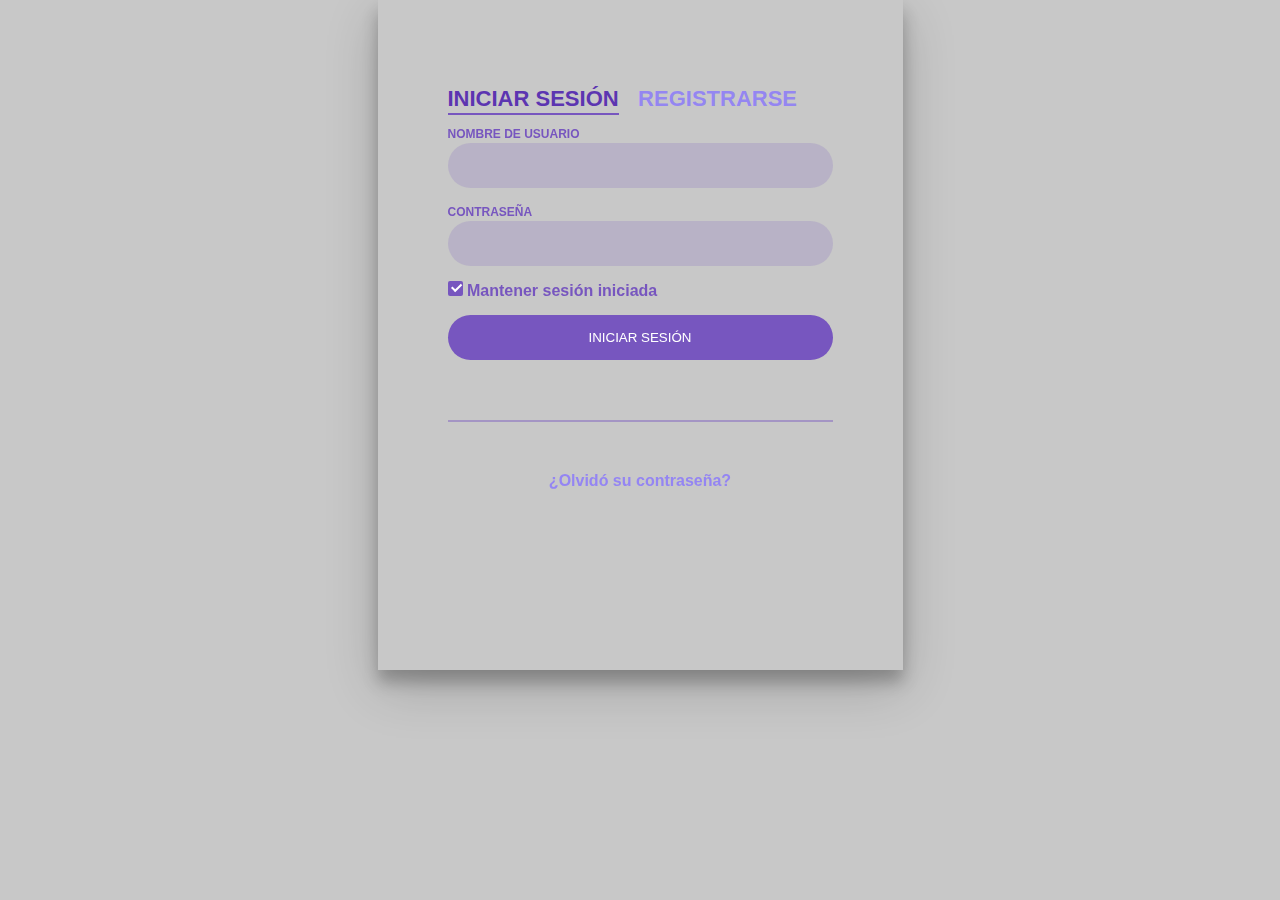
<file: singUp.html>
<!DOCTYPE html>
<html lang="en">
<head>
    <meta charset="UTF-8">
    <meta http-equiv="X-UA-Compatible" content="IE=edge">
    <meta name="viewport" content="width=device-width, initial-scale=1.0">
    <link rel="stylesheet" href="https://cdn.jsdelivr.net/npm/bootstrap-icons@1.9.1/font/bootstrap-icons.css">
    <title>Sign Up</title>
    <link rel="stylesheet" href="css/singUp.css">
</head>
<body>
    <div class="login-wrap">
        <div class="login-html">
            <input id="tab-1" type="radio" name="tab" class="sign-in" checked><label for="tab-1" class="tab">Iniciar Sesión</label>
            <input id="tab-2" type="radio" name="tab" class="sign-up"><label for="tab-2" class="tab">Registrarse</label>
            <div class="login-form">
                <div class="sign-in-htm">
                    <div class="group">
                        <label for="user" class="label">Nombre de usuario</label>
                        <input id="user" type="text" class="input">
                    </div>
                    <div class="group">
                        <label for="pass" class="label">Contraseña</label>
                        <input id="pass" type="password" class="input" data-type="password">
                    </div>
                    <div class="group">
                        <input id="check" type="checkbox" class="check" checked>
                        <label for="check"><span class="icon"></span> Mantener sesión iniciada</label>
                    </div>
                    <div class="group">
                        <input type="submit" class="button" value="Iniciar sesión">
                    </div>
                    <div class="hr"></div>
                    <div class="foot-lnk">
                        <a href="#forgot">¿Olvidó su contraseña?</a>
                    </div>
                </div>
                <div class="sign-up-htm">
                    <div class="group">
                        <label for="user" class="label">Nombre de usuario</label>
                        <input id="user" type="text" class="input">
                    </div>
                    <div class="group">
                        <label for="pass" class="label">Contraseña</label>
                        <input id="pass" type="password" class="input" data-type="password">
                    </div>
                    <div class="group">
                        <label for="pass" class="label">Confirme su contraseña</label>
                        <input id="pass" type="password" class="input" data-type="password">
                    </div>
                    <div class="group">
                        <label for="pass" class="label">Correo electronico</label>
                        <input id="pass" type="text" class="input">
                    </div>
                    <div class="group">
                        <input type="submit" class="button" value="Registrarse">
                    </div>
                    <div class="hr"></div>
                    <div class="foot-lnk">
                        <label for="tab-1">¿Ya esta registrado?</a>
                    </div>
                </div>
            </div>
        </div>
    </div>
</body>
</html>
</file>
<file: css/flaticon.css>
/*
  	Flaticon icon font: Flaticon
  	Creation date: 23/10/2017 13:59
  	*/

@font-face {
  font-family: "Flaticon";
  src: url("../fonts/Flaticon.eot");
  src: url("../fonts/Flaticon.eot?#iefix") format("embedded-opentype"),
       url("../fonts/Flaticon.woff") format("woff"),
       url("../fonts/Flaticon.ttf") format("truetype"),
       url("../fonts/Flaticon.svg#Flaticon") format("svg");
  font-weight: normal;
  font-style: normal;
}

@media screen and (-webkit-min-device-pixel-ratio:0) {
  @font-face {
    font-family: "Flaticon";
    src: url("../fonts/Flaticon.svg#Flaticon") format("svg");
  }
}

[class^="flaticon-"]:before, [class*=" flaticon-"]:before,
[class^="flaticon-"]:after, [class*=" flaticon-"]:after {   
  font-family: Flaticon;
  font-style: normal;
}

.flaticon-001-picture:before { content: "\f100"; }
.flaticon-002-caliper:before { content: "\f101"; }
.flaticon-003-energy-drink:before { content: "\f102"; }
.flaticon-004-build:before { content: "\f103"; }
.flaticon-005-thinking-1:before { content: "\f104"; }
.flaticon-006-prism:before { content: "\f105"; }
.flaticon-007-paint:before { content: "\f106"; }
.flaticon-008-team:before { content: "\f107"; }
.flaticon-009-idea-3:before { content: "\f108"; }
.flaticon-010-diamond:before { content: "\f109"; }
.flaticon-011-compass:before { content: "\f10a"; }
.flaticon-012-cube:before { content: "\f10b"; }
.flaticon-013-puzzle:before { content: "\f10c"; }
.flaticon-014-magic-wand:before { content: "\f10d"; }
.flaticon-015-book:before { content: "\f10e"; }
.flaticon-016-vision:before { content: "\f10f"; }
.flaticon-017-notebook:before { content: "\f110"; }
.flaticon-018-laptop-1:before { content: "\f111"; }
.flaticon-019-coffee-cup:before { content: "\f112"; }
.flaticon-020-creativity:before { content: "\f113"; }
.flaticon-021-thinking:before { content: "\f114"; }
.flaticon-022-branding:before { content: "\f115"; }
.flaticon-023-flask:before { content: "\f116"; }
.flaticon-024-idea-2:before { content: "\f117"; }
.flaticon-025-imagination:before { content: "\f118"; }
.flaticon-026-search:before { content: "\f119"; }
.flaticon-027-monitor:before { content: "\f11a"; }
.flaticon-028-idea-1:before { content: "\f11b"; }
.flaticon-029-sketchbook:before { content: "\f11c"; }
.flaticon-030-computer:before { content: "\f11d"; }
.flaticon-031-scheme:before { content: "\f11e"; }
.flaticon-032-explorer:before { content: "\f11f"; }
.flaticon-033-museum:before { content: "\f120"; }
.flaticon-034-cactus:before { content: "\f121"; }
.flaticon-035-smartphone:before { content: "\f122"; }
.flaticon-036-brainstorming:before { content: "\f123"; }
.flaticon-037-idea:before { content: "\f124"; }
.flaticon-038-graphic-tool-1:before { content: "\f125"; }
.flaticon-039-vector:before { content: "\f126"; }
.flaticon-040-rgb:before { content: "\f127"; }
.flaticon-041-graphic-tool:before { content: "\f128"; }
.flaticon-042-typography:before { content: "\f129"; }
.flaticon-043-sketch:before { content: "\f12a"; }
.flaticon-044-paint-bucket:before { content: "\f12b"; }
.flaticon-045-video-player:before { content: "\f12c"; }
.flaticon-046-laptop:before { content: "\f12d"; }
.flaticon-047-artificial-intelligence:before { content: "\f12e"; }
.flaticon-048-abstract:before { content: "\f12f"; }
.flaticon-049-projector:before { content: "\f130"; }
.flaticon-050-satellite:before { content: "\f131"; }
</file>
<file: css/style.css>
/* =================================
------------------------------------
	Labs - Design Studio
	Version: 1.0
 ------------------------------------ 
 ====================================*/


/*----------------------------------------*/
/*  1.  Theme default CSS
/*----------------------------------------*/
html,
body {
	height: 100%;
	font-family: "Roboto", sans-serif;
}

img {
	max-width: 100%;
}

h1,
h2,
h3,
h4,
h5,
h6 {
	font-family: "Oswald", sans-serif;
	padding: 0;
	margin: 0;
}

h2 {
	font-size: 36px;
}

p {
	font-size: 15px;
	color: #6c6e7e;
	line-height: 30px;
	font-family: "Roboto", sans-serif;
}

a:hover,
a:focus {
	text-decoration: none;
	outline: none;
	color: #0b1033;
}

li,
ul {
	margin: 0;
	padding: 0;
}

/*------------------------
	Helper css
--------------------------*/
.fix {
	overflow: hidden;
}

.pt100 {
	padding-top: 100px;
}

.pb100 {
	padding-bottom: 100px;
}

.mt100 {
	margin-top: 100px;
}

.mb100 {
	margin-bottom: 100px;
}

.mt60 {
	margin-top: 70px;
}

.mr20 {
	margin-right: 20px;
}

.mb0 {
	margin-bottom: 0 !important;
}

.col-push {
	left: 50%;
}

.col-pull {
	right: 50%;
}

.nopad {
	padding-left: 0;
	padding-right: 0;
}

.spad {
	padding-top: 95px;
	padding-bottom: 95px;
}

.section-title {
	text-align: center;
	margin-bottom: 90px;
	padding-top: 50px;
	position: relative;
}

.section-title h2 {
	text-transform: uppercase;
	color: #fff;
	font-weight: 400;
}

.section-title h2 span {
	background: #2be6ab;
	padding: 0 3px 5px;
	display: inline-block;
	color: #0b1033;
}

.section-title:after {
	content: "";
	position: absolute;
	left: 50%;
	top: 0;
	width: 5px;
	height: 30px;
	margin-left: -2.5px;
	background: #2be6ab;
}

.section-title.left {
	text-align: left;
}

.section-title.left:after {
	left: 0;
	margin-left: 0;
}

.section-title.dark h2 {
	color: #0b1033;
}

/*------------------------
	Common elements
--------------------------*/

.site-btn {
	font-family: "Oswald", sans-serif;
	font-size: 15px;
	color: #641fb1;
	display: inline-block;
	text-transform: uppercase;
	background: #2be6ab;
	padding: 15px 50px;
	font-weight: 500;
	letter-spacing: 1px;
	min-width: 170px;
	text-align: center;
	border: none;
}

.site-btn.btn-2 {
	background: #6a23b5;
	color: #fff;
	font-weight: 400;
}

.site-btn.btn-3 {
	background: transparent;
	color: #6a23b5;
	border: 1px solid #6a23b5;
	padding: 14px 50px;
}

.site-btn:hover,
.site-btn:focus {
	text-decoration: none;
	outline: none;
}

/*------------------
	Preloder
--------------------*/
#preloder {
	position: fixed;
	width: 100%;
	height: 100%;
	top: 0;
	left: 0;
	z-index: 999999;
	background: #f1f1f1;
	display: table;
}

.loader {
	text-align: center;
	display: table-cell;
	vertical-align: middle;
}

.loader img {
	animation: loader 0.8s linear infinite;
	-webkit-animation: loader 0.8s linear infinite;
}

.loader h2 {
	font-size: 14px;
	margin-top: 10px;
}

@keyframes loader {
	0% {
		opacity: 1;
	}
	50% {
		opacity: 0.3;
	}
	100% {
		opacity: 1;
	}
}

@-webkit-keyframes loader {
	0% {
		opacity: 1;
	}
	50% {
		opacity: 0.3;
	}
	100% {
		opacity: 1;
	}
}


/*------------------------
	Header css
--------------------------*/
.responsive {
	display: none;
}

.header-section {
	position: fixed;
	top: 0;
	left: 0;
	width: 100%;
	z-index: 999;
	padding: 0 50px;
	background: rgb(0, 0, 0);
	-webkit-transition: all 0.4s ease 0s;
	-o-transition: all 0.4s ease 0s;
	transition: all 0.4s ease 0s;
	border-bottom: solid rgb(255, 255, 255) 1px;
}

.header-section .logo {
	display: inline-block;
	float: left;
	padding-top: 10px;
}

.header-section .logo img {
	width: auto;
	-webkit-transition: all 0.4s ease 0s;
	-o-transition: all 0.4s ease 0s;
	transition: all 0.4s ease 0s;
}

.header-section .menu-list {
	list-style: none;
	float: right;
}

.header-section .menu-list li {
	display: inline;
}

.header-section .menu-list li a {
	display: inline-block;
	padding: 35px 15px;
	margin-right: 15px;
	right: 1px;
	color: rgb(255, 255, 255);
	position: relative;
	font-family: "Roboto", sans-serif;
	font-size: 15px;
	letter-spacing: 0.09em;
	-webkit-transition: all 0.4s ease 0s;
	-o-transition: all 0.4s ease 0s;
	transition: all 0.4s ease 0s;
}

.header-section .menu-list-login li a {
	display: inline-block;
	padding: 35px 15px;
	left: 500px;
	color: rgb(255, 255, 255);
	position: relative;
	font-family: "Roboto", sans-serif;
	font-size: 15px;
	letter-spacing: 0.09em;
	-webkit-transition: all 0.4s ease 0s;
	-o-transition: all 0.4s ease 0s;
	transition: all 0.4s ease 0s;
}

.header-section .menu-list li a:hover,
.header-section .menu-list li a.active {
	color: #2be6ab;
}

.header-section .menu-list li:last-child a {
	margin-right: 0;
}

.header-section .menu-list li.active a {
	background: #2be6ab;
	color: #6a23b5;
}

.header-section .menu-list .current a:after {
	width: 10px;
	margin-left: -5px;
}

/*------------------------
	Hero section
--------------------------*/
.hero-section {
	height: 100%;
	position: relative;
}

.hero-content {
	position: absolute;
	width: calc(100% - 210px);
	height: 100%;
	margin-left: 105px;
	display: table;
	text-align: center;
	z-index: 5;
}

.hero-content .hero-center {
	display: table-cell;
	vertical-align: middle;
}

.hero-content p {
	font-size: 24px;
	color: #ffffff;
	margin-bottom: 0;
	margin-top: 35px;
}

.owl-carousel .owl-nav {
	position: absolute;
	top: 50%;
	width: 100%;
}

.owl-carousel .owl-nav .owl-prev,
.owl-carousel .owl-nav .owl-next {
	display: inline-block;
	height: 50px;
	width: 100px;
	background: #6a23b5;
	color: #fff;
	text-align: center;
	padding-top: 10px;
	font-size: 20px;
	cursor: pointer;
}

.owl-carousel .owl-nav .owl-prev:hover,
.owl-carousel .owl-nav .owl-next:hover {
	background: #2be6ab;
}

.owl-carousel .owl-nav .owl-next {
	float: right;
}

.owl-carousel #bar {
	width: 0%;
	max-width: 100%;
	height: 4px;
	background: #2be6ab;
}

.owl-carousel #progressBar {
	width: 100%;
	position: absolute;
	bottom: 0;
	z-index: 1;
}


/*------------------------
	About section
--------------------------*/
.about-section,
.team-section {
	background: #6a23b5;
	position: relative;
	z-index: 2;
}

.overlay {
	position: absolute;
	width: 100%;
	height: 100%;
	left: 0;
	top: 0;
	z-index: 3;
	background-image: url("../img/overlay.png");
	background-repeat: no-repeat;
	background-size: cover;
	
}

/*Card Section*/
.card-section {
	position: relative;
	padding-bottom: 100px;
	z-index: 5;
}

.lab-card {
	position: relative;
	margin-top: -50px;
	padding: 50px 25px;
	text-align: center;
	background: #f5faf8;
	-webkit-box-shadow: 0 0 8px rgba(74, 74, 74, 0.1);
	        box-shadow: 0 0 8px rgba(74, 74, 74, 0.1);
	-webkit-transition: all 0.4s ease 0s;
	-o-transition: all 0.4s ease 0s;
	transition: all 0.4s ease 0s;
}

.lab-card .icon {
	margin-bottom: 30px;
	font-size: 70px;
	-webkit-transition: all 0.4s ease 0s;
	-o-transition: all 0.4s ease 0s;
	transition: all 0.4s ease 0s;
}

.lab-card h2 {
	text-transform: uppercase;
	font-size: 18px;
	color: #2b1640;
	margin-bottom: 30px;
	-webkit-transition: all 0.4s ease 0s;
	-o-transition: all 0.4s ease 0s;
	transition: all 0.4s ease 0s;
}

.lab-card p {
	color: #6c6e7e;
	line-height: 30px;
	-webkit-transition: all 0.4s ease 0s;
	-o-transition: all 0.4s ease 0s;
	transition: all 0.4s ease 0s;
}

.lab-card:hover {
	background: #2be6ab;
}

.lab-card:hover h2,
.lab-card:hover p,
.lab-card:hover .icon {
	color: #fff;
}

/* About contant */
.about-contant {
	position: relative;
	z-index: 5;
}

.about-contant p {
	color: #fff;
}

.intro-video {
	-webkit-transform: translateY(50%);
	    -ms-transform: translateY(50%);
	        transform: translateY(50%);
	margin-top: -90px;
}

.intro-video img {
	-webkit-box-shadow: 0 0 50px rgba(0, 0, 0, 0.35);
	        box-shadow: 0 0 50px rgba(0, 0, 0, 0.35);
}

.intro-video a {
	position: absolute;
	width: 60px;
	height: 60px;
	left: 50%;
	top: 50%;
	margin-left: -30px;
	margin-top: -30px;
	color: #6a23b5;
	background: #2be6ab;
	border-radius: 50%;
	text-align: center;
	padding-top: 20px;
	padding-left: 5px;
}


/*------------------------
  Testimonial section
--------------------------*/
.testimonial-section {
	padding-top: 320px;
	background: #220c3b;
	position: relative;
}

.test-overlay {
	position: absolute;
	background-image: url("../img/test-man.png");
	background-repeat: no-repeat;
	background-position: bottom right;
	background-size: contain;
	bottom: 0;
	height: 78%;
	left: 50px;
}

.testimonial span {
	display: block;
	font-family: "Roboto", sans-serif;
	font-size: 48px;
	color: #6a23b5;
}

.testimonial p {
	font-style: italic;
	color: #fff;
	font-weight: 400;
	line-height: 36px;
}

.testimonial .avatar {
	width: 60px;
	height: 60px;
	border-radius: 50%;
	overflow: hidden;
	float: left;
	margin-right: 20px;
}

.testimonial .client-info {
	margin-top: 40px;
}

.testimonial .client-name {
	float: left;
	padding-top: 20px;
}

.testimonial .client-name h2 {
	font-size: 18px;
	color: #fff;
	font-weight: 400;
}

.testimonial .client-name p {
	font-style: normal;
	font-size: 12px;
	color: #969696;
}

/* Testimonial carousel */
#testimonial-slide {
	position: relative;
}

#testimonial-slide .owl-dots {
	position: absolute;
	width: 8px;
	top: 100px;
}

#testimonial-slide .owl-dots .owl-dot {
	width: 8px;
	height: 8px;
	background: #fff;
	border-radius: 15px;
	display: block;
	margin-bottom: 15px;
	position: relative;
	-webkit-transition: all 0.4s;
	-o-transition: all 0.4s;
	transition: all 0.4s;
}

#testimonial-slide .owl-dots .owl-dot:after {
	position: absolute;
	content: "";
	width: 28px;
	height: 28px;
	border: 2px solid #6a23b5;
	border-radius: 40px;
	left: -10px;
	top: -10px;
	-webkit-transition: all 0.4s;
	-o-transition: all 0.4s;
	transition: all 0.4s;
	-webkit-transform: scale(0);
	    -ms-transform: scale(0);
	        transform: scale(0);
}

#testimonial-slide .owl-dots .owl-dot.active {
	background: #6a23b5;
	margin-bottom: 25px;
	margin-top: 25px;
}

#testimonial-slide .owl-dots .owl-dot.active:after {
	-webkit-transform: scale(1);
	    -ms-transform: scale(1);
	        transform: scale(1);
}

#testimonial-slide .owl-dots .owl-dot:first-child.active {
	margin-top: 15px;
}


/*----------------------------------
	header and icon box element
------------------------------------*/
.service {
	margin-bottom: 90px;
}

.service,
.icon-box {
	display: -webkit-inline-box;
	display: -ms-inline-flexbox;
	display: inline-flex;
}

.service .icon,
.icon-box .icon {
	font-size: 40px;
	margin-right: 30px;
}

.service .service-text h2,
.service .icon-box-text h2,
.icon-box .service-text h2,
.icon-box .icon-box-text h2 {
	font-size: 18px;
	text-transform: uppercase;
	margin-bottom: 20px;
	font-weight: 400;
}

.service .service-text p,
.service .icon-box-text p,
.icon-box .service-text p,
.icon-box .icon-box-text p {
	font-size: 15px;
}

.service.light h2,
.service.light p,
.service.light .icon,
.icon-box.light h2,
.icon-box.light p,
.icon-box.light .icon {
	color: #fff;
}

.service.left,
.icon-box.left {
	text-align: right;
}

.service.left .icon,
.icon-box.left .icon {
	margin-left: 30px;
	margin-right: 0;
}


/*------------------------
	Team section
--------------------------*/
.team-section .container {
	position: relative;
	z-index: 5;
}

.member {
	text-align: center;
}

.member img {
	margin-bottom: 60px;
	margin-top: 60px;
}

.member h2 {
	font-size: 24px;
	font-weight: 400;
	margin-bottom: 20px;
	color: #fff;
}

.member h3 {
	font-size: 14px;
	color: #2be6ab;
	font-weight: 400;
	text-transform: uppercase;
}


/*------------------------
	Promotion section
--------------------------*/
.promotion-section {
	background: #2be6ab;
	padding: 115px 0;
}

.promotion-section h2 {
	font-weight: 400;
	color: #fff;
	font-size: 48px;
	margin-bottom: 18px;
}

.promotion-section p {
	color: #fff;
	font-size: 24px;
	margin-bottom: 0;
	font-weight: 300;
}

.promotion-section .promo-btn-area {
	text-align: right;
	padding-top: 15px;
}


/*------------------------
	Contact section
--------------------------*/
.contact-section {
	position: relative;
}

.contact-section:after {
	position: absolute;
	content: "";
	width: 50%;
	height: 100%;
	right: -15px;
	top: 0;
	background: #6a23b5;
	z-index: -1;
}

.form-class input[type="text"] {
	width: 100%;
	margin-bottom: 26px;
	border: none;
	background: #f6edfb;
	padding: 17px 20px;
}

.form-class input[type="text"]:focus,
.form-class input[type="text"]:hover {
	outline: none;
}

.form-class textarea {
	width: 100%;
	margin-bottom: 40px;
	border: none;
	background: #f6edfb;
	padding: 15px 20px;
	height: 260px;
}

.form-class textarea:focus,
.form-class textarea:hover {
	outline: none;
}

.form-class ::-webkit-input-placeholder {
	font-style: italic;
}

.form-class :-ms-input-placeholder {
	font-style: italic;
}

.form-class ::-ms-input-placeholder {
	font-style: italic;
}

.form-class ::placeholder {
	font-style: italic;
}

.form-class :-ms-input-placeholder {
	font-style: italic;
}

.form-class ::-ms-input-placeholder {
	font-style: italic;
}

/* Contact Info*/
.contact-info .section-title {
	margin-bottom: 40px;
}

.contact-info p {
	color: #fff;
}

.contact-info h3 {
	font-weight: 400;
	color: #2be6ab;
	margin-bottom: 20px;
}

.contact-info .con-item {
	font-size: 14px;
}


/*------------------------
	Footer section
--------------------------*/
.footer-section {
	background: #220c3b;
	text-align: center;
}

.footer-section h2 {
	color: #6a23b5;
	font-size: 14px;
	padding: 18px 0;
}

/*=========================
	Other Pages
=========================*/

/*------------------------
	Page Top Section
--------------------------*/
.page-top-section {
	position: relative;
	height: 405px;
	background: url("../img/overlay.png");
}

.page-top-section .container {
	position: relative;
	z-index: 5;
}

.page-top-section .page-info {
	display: inline-block;
	padding-top: 200px;
}

.page-top-section .page-info h2 {
	color: #fff;
	font-weight: 400;
	margin-bottom: 15px;
	float: left;
}

.page-top-section .page-info .page-links a,
.page-top-section .page-info .page-links span {
	font-size: 18px;
	font-family: "Oswald", sans-serif;
	color: #fff;
	margin-right: 12px;
	padding-right: 12px;
	font-weight: 400;
	position: relative;
}

.page-top-section .page-info .page-links a:after,
.page-top-section .page-info .page-links span:after {
	position: absolute;
	content: "|";
	right: -3px;
}

.page-top-section .page-info .page-links span {
	margin-right: 0;
	padding-right: 0;
	color: #2be6ab;
}

.page-top-section .page-info .page-links span:after {
	display: none;
}


/*------------------------
	Features Section
--------------------------*/
.features .icon-box .icon {
	color: #2be6ab;
	margin-top: -10px;
}

.features .icon-box:last-child {
	margin-bottom: 0;
}

.features .icon-box {
	margin-bottom: 90px;
}


/*------------------------
	Services Card Section
--------------------------*/
.sv-card .card-img {
	position: relative;
	display: block;
	overflow: hidden;
	max-height: 260px;
}

.sv-card .card-img img {
	min-width: 100%;
}

.sv-card .card-img:after {
	position: absolute;
	content: "";
	width: 100%;
	height: 100%;
	left: 0;
	top: 0;
	z-index: 1;
	background: #2be6ab;
	opacity: 0;
	-webkit-transition: all 0.4s ease 0s;
	-o-transition: all 0.4s ease 0s;
	transition: all 0.4s ease 0s;
}

.sv-card:hover .card-img:after {
	opacity: 0.8;
}

.sv-card .card-text {
	padding: 70px 45px;
	padding-right: 15px;
	background: #f5f9f8;
}

.sv-card .card-text h2 {
	text-transform: uppercase;
	font-size: 18px;
	margin-bottom: 28px;
}

.sv-card .card-text p {
	font-size: 15px;
}


/*------------------------
	Newsletter Section
--------------------------*/
.newsletter-section {
	background: #2be6ab;
}

.newsletter-section h2 {
	font-size: 48px;
	color: #fff;
	font-weight: 400;
}

/* Newsletter form */
.nl-form {
	padding-top: 5px;
	text-align: right;
}

.nl-form input[type="text"] {
	border: none;
	padding: 15px 30px;
	height: 51px;
	float: left;
	margin-right: 30px;
	width: calc(100% - 211px);
	background: #19cc93;
	color: #fff;
}

.nl-form input[type="text"]:focus,
.nl-form input[type="text"]:hover {
	outline: none;
}

.nl-form ::-webkit-input-placeholder {
	color: #fff;
}

.nl-form :-ms-input-placeholder {
	color: #fff;
}

.nl-form ::-ms-input-placeholder {
	color: #fff;
}

.nl-form ::placeholder {
	color: #fff;
}

.nl-form :-ms-input-placeholder {
	color: #fff;
}

.nl-form ::-ms-input-placeholder {
	color: #fff;
}


/*------------------------
	Blog Page
--------------------------*/
.post-item {
	margin-bottom: 90px;
}

.post-thumbnail {
	position: relative;
	overflow: hidden;
	margin-bottom: 60px;
}

.post-thumbnail .post-date {
	position: absolute;
	width: 90px;
	height: 90px;
	background: #6a23b5;
	top: 17px;
	left: 17px;
	text-align: center;
	padding-top: 15px;
}

.post-thumbnail .post-date h2 {
	color: #fff;
	font-size: 30px;
	font-weight: 400;
	margin-bottom: 5px;
}

.post-thumbnail .post-date h3 {
	font-size: 15px;
	color: #2be6ab;
	font-weight: 400;
}

.post-title {
	font-size: 24px;
	font-weight: 400;
	letter-spacing: 1px;
	text-transform: uppercase;
	margin-bottom: 18px;
}

.post-meta {
	margin-bottom: 40px;
}

.post-meta a {
	color: #0b1033;
	font-size: 12px;
	padding-left: 20px;
	position: relative;
	margin-left: 10px;
}

.post-meta a:after {
	position: absolute;
	content: "";
	width: 7px;
	height: 7px;
	left: 0;
	top: 3px;
	background: #2be6ab;
	border-radius: 10px;
}

.post-meta a:first-child {
	margin-left: 0;
}

.read-more {
	font-family: "Oswald", sans-serif;
	font-size: 16px;
	color: #0b1033;
	position: relative;
	display: inline-block;
	clear: both;
	padding-bottom: 5px;
	margin-top: 40px;
}

.read-more:after {
	position: absolute;
	content: "";
	width: 100%;
	height: 3px;
	left: 0;
	bottom: 0;
	background: #2be6ab;
	border-radius: 10px;
}

.page-pagination a {
	display: inline-block;
	font-family: "Oswald", sans-serif;
	font-size: 16px;
	color: #0b1033;
	padding: 6px 10px;
	margin-right: 5px;
}

.page-pagination a.active {
	background: #2be6ab;
}

/* Sidebar */
.widget-item {
	margin-bottom: 60px;
	overflow: hidden;
}

.widget-item .widget-title {
	font-size: 18px;
	margin-bottom: 45px;
}

.widget-item ul {
	list-style: none;
}

.widget-item ul li a {
	color: #6c6e7e;
	display: block;
	margin-bottom: 20px;
	font-size: 15px;
}

.widget-item ul li a:hover {
	color: #2be6ab;
}

.widget-item ul li:last-child a {
	margin-bottom: 0;
}

.widget-item ul.instagram {
	margin-left: -5px;
	margin-right: -5px;
}

.widget-item ul.instagram li {
	width: 33.33%;
	float: left;
	padding: 5px;
}

.widget-item ul.instagram li img {
	min-width: 100%;
}

.widget-item ul.tag li {
	display: inline-block;
	background: #2be6ab;
	padding: 10px 24px;
	float: left;
	margin-right: 10px;
	margin-bottom: 15px;
}

.widget-item ul.tag li a {
	color: #6a23b5;
	margin-bottom: 0;
}

.widget-item .quote .quotation {
	display: block;
	color: #2be6ab;
	font-size: 60px;
	line-height: normal;
	margin-bottom: -20px;
}

.search-form {
	position: relative;
}

.search-form input[type="text"] {
	width: 100%;
	border: none;
	background: #2be6ab;
	padding: 15px 20px;
}

.search-form input[type="text"]:focus,
.search-form input[type="text"]:hover {
	outline: none;
}

.search-form .search-btn {
	position: absolute;
	width: 50px;
	height: 50px;
	display: block;
	right: 0;
	top: 0;
	border: 0;
	background: #6a23b5;
	color: #2be6ab;
}

.search-form .search-btn:focus,
.search-form .search-btn:hover {
	outline: none;
}


/*------------------------
	Single Post
--------------------------*/
.single-post .post-content {
	margin-bottom: 90px;
}

.single-post .post-content p {
	margin-bottom: 40px;
}

.single-post .author {
	display: -webkit-inline-box;
	display: -ms-inline-flexbox;
	display: inline-flex;
	margin-bottom: 100px;
}

.single-post .author .avatar {
	margin-right: 40px;
}

.single-post .author .avatar img {
	min-width: 117px;
}

.single-post .author .author-info h2 {
	font-size: 18px;
	margin-bottom: 20px;
}

.single-post .author .author-info h2 span {
	color: #8e8f9b;
}

/* Comments css*/
.comments h2,
.comment-from h2 {
	font-size: 18px;
	margin-bottom: 70px;
}

.comment-list {
	list-style: none;
	margin-bottom: 90px;
}

.comment-list li {
	margin-bottom: 60px;
}

.comment-list li .avatar {
	width: calc(100% - (100% - 80px));
	float: left;
	margin-right: 40px;
}

.comment-list li .commetn-text h3 {
	font-size: 15px;
	font-family: "Roboto", sans-serif;
	margin-bottom: 30px;
	font-weight: 600;
}

/* Contact page Map */
.map {
	height: 750px;
}


/*------------------------
	Elements
--------------------------*/
.element {
	margin-bottom: 90px;
}

.element h4 {
	font-size: 36px;
	text-transform: uppercase;
	font-weight: 400;
	margin-bottom: 70px;
}

/*===  Progress Bar Element ===*/
.single-progress-item {
	margin-bottom: 15px;
	position: relative;
}

.single-progress-item p {
	font-family: "Oswald", sans-serif;
	color: #333;
	margin-bottom: 12px;
	font-weight: 500;
}

.progress-bar-style {
	display: block;
	height: 5px;
	position: relative;
	width: 100%;
	background: #f4f8fc;
}

.bar-inner {
	position: absolute;
	height: 100%;
	left: 0;
	top: 0;
	background: #2be6ab;
}

.bar-inner span {
	position: absolute;
	right: 0;
	font-weight: bold;
	top: -35px;
	font-family: "Oswald", sans-serif;
	color: #333;
	font-weight: 500;
}

/*===  Accordions Element ===*/
.site-accordions {
	margin-top: 40px;
}

.site-accordions .panel {
	margin-bottom: 24px;
}

.site-accordions .panel-heading {
	background: #6a23b5;
	color: #fff;
	position: relative;
	padding: 16px 50px;
	border: none;
	border-radius: 0;
}

.site-accordions .panel-heading .panel-title {
	font-size: 15px;
	font-family: "Roboto", sans-serif;
	text-transform: none;
	margin: 0;
	-webkit-transition: all 0.4s ease 0s;
	-o-transition: all 0.4s ease 0s;
	transition: all 0.4s ease 0s;
}

.site-accordions .panel-heading a {
	position: absolute;
	display: block;
	height: 100%;
	width: 48px;
	right: 0;
	top: 0;
	-webkit-transition: all 0.4s ease 0s;
	-o-transition: all 0.4s ease 0s;
	transition: all 0.4s ease 0s;
}

.site-accordions .panel-heading a:after {
	position: absolute;
	content: "+";
	color: #fff;
	left: 20px;
	font-size: 15px;
	padding-top: 15px;
}

.site-accordions .panel.active .panel-heading {
	background: #2be6ab;
	color: #6a23b5;
}

.site-accordions .panel.active .panel-heading a {
	background: #6a23b5;
}

.site-accordions .panel.active .panel-heading a:after {
	content: "-";
	color: #2be6ab;
	left: 23px;
	padding-top: 13px;
}

/*===  Progress Circle Element ===*/
.circle-progress {
	text-align: center;
	position: relative;
}

.circle-progress canvas {
	-webkit-transform: rotate(90deg);
	    -ms-transform: rotate(90deg);
	        transform: rotate(90deg);
}

.circle-progress .progress-info {
	position: absolute;
	width: 100%;
	top: 30%;
}

.circle-progress .progress-info p {
	font-family: "Roboto", sans-serif;
	color: #7c8d93;
	font-size: 14px;
	font-weight: 600;
}

/*===  Facts Element ===*/
.facts .fact {
	display: -webkit-inline-box;
	display: -ms-inline-flexbox;
	display: inline-flex;
}

.facts .fact .icon {
	margin-right: 20px;
	color: #6a23b5;
	font-size: 45px;
	padding-top: 10px;
}

.facts .fact .fact-text h2 {
	font-family: "Roboto", sans-serif;
	font-size: 72px;
	color: #2be6ab;
	font-weight: 600;
	margin-bottom: 5px;
}

.facts .fact .fact-text h3 {
	font-size: 16px;
	font-weight: 500;
}



/* ===========================
	Responsive
==============================*/

/* Desktop :768px. */
@media only screen and (min-width: 1550px) {
	#testimonial-slide .owl-dots {
		right: -100px;
	}
	.test-overlay {
		width: 500px;
	}
}

@media only screen and (min-width: 1280px) and (max-width: 1549px) {
	#testimonial-slide .owl-dots {
		right: -40px;
	}
	.test-overlay {
		width: 400px;
	}
}

@media only screen and (min-width: 992px) and (max-width: 1279px) {
	#testimonial-slide .owl-dots {
		right: -25px;
	}
}

@media only screen and (max-width: 1254px) {
	#testimonial-slide .owl-dots {
		top: 95%;
		-webkit-transform: rotate(-90deg);
		    -ms-transform: rotate(-90deg);
		        transform: rotate(-90deg);
		-webkit-transform-origin: left center;
		    -ms-transform-origin: left center;
		        transform-origin: left center;
		left: 50%;
		margin-left: -4px;
	}
}


/* Tablet :768px. */
@media only screen and (min-width: 768px) and (max-width: 991px) {
	.test-overlay {
		display: none;
	}
	#testimonial-slide .owl-dots {
		top: 95%;
		-webkit-transform: rotate(-90deg);
		    -ms-transform: rotate(-90deg);
		        transform: rotate(-90deg);
		-webkit-transform-origin: left center;
		    -ms-transform-origin: left center;
		        transform-origin: left center;
		left: 50%;
		margin-left: -4px;
	}
	.card-section {
		padding-bottom: 0;
	}
	.lab-card {
		margin-bottom: 80px;
	}
	.promotion-section .promo-btn-area {
		text-align: left;
	}
	.contact-section::after {
		width: 100%;
		right: 0;
	}
	.contact-info {
		margin-bottom: 95px;
	}
	.col-push {
		left: 0;
	}
	.col-pull {
		right: 0;
	}
	.sv-card {
		margin-bottom: 30px;
	}
	.newsletter-section h2 {
		margin-bottom: 30px;
	}
	.circle-progress {
		margin-bottom: 40px;
	}
	.icon-box {
		margin-bottom: 30px;
	}
	.facts .fact {
		margin-bottom: 40px;
	}
}

/* Large Mobile :480px. */
@media only screen and (max-width: 767px) {
	.header-section .logo {
		padding-top: 20px;
		padding-bottom: 20px;
	}
	.header-section .menu-list {
		display: none;
		float: none;
		clear: both;
		border-top: 1px solid #ddd;
	}
	.header-section .menu-list li {
		display: inline;
	}
	.header-section .menu-list li a {
		display: block;
		padding: 10px;
		margin-right: 0;
	}
	.header-section .menu-list li a:after {
		left: 0%;
	}
	.header-section .menu-list li a:hover:after {
		width: 10px;
		margin-left: 10px;
	}
	.header-section .menu-list .current a:after {
		margin-left: 10px;
	}
	.responsive {
		display: block;
		color: #333;
		font-size: 34px;
		position: absolute;
		right: 30px;
		padding-top: 10px;
	}
	.owl-carousel .owl-nav .owl-prev,
	.owl-carousel .owl-nav .owl-next {
		width: 50px;
	}
	.hero-content img {
		max-width: 280px;
	}
	.test-overlay {
		display: none;
	}
	#testimonial-slide .owl-dots {
		top: 86%;
		-webkit-transform: rotate(-90deg);
		    -ms-transform: rotate(-90deg);
		        transform: rotate(-90deg);
		-webkit-transform-origin: left center;
		    -ms-transform-origin: left center;
		        transform-origin: left center;
		left: 50%;
		margin-left: -4px;
	}
	.card-section {
		padding-bottom: 0;
	}
	.lab-card {
		margin-bottom: 80px;
	}
	.testimonial-section {
		padding-top: 160px;
	}
	.member {
		margin-bottom: 60px;
	}
	.promotion-section .promo-btn-area {
		text-align: left;
	}
	.contact-section::after {
		width: 100%;
		right: 0;
	}
	.contact-info {
		margin-bottom: 95px;
	}
	.col-push {
		left: 0;
	}
	.col-pull {
		right: 0;
	}
	.devices {
		margin-top: 70px;
		margin-bottom: 70px;
	}
	.sv-card {
		margin-bottom: 30px;
	}
	.newsletter-section h2 {
		margin-bottom: 30px;
	}
	.nl-form {
		text-align: center;
	}
	.nl-form input[type="text"] {
		margin-bottom: 30px;
		width: 100%;
	}
	.circle-progress {
		margin-bottom: 40px;
	}
	.page-pagination,
	.blog-posts {
		margin-bottom: 90px;
	}
	.buttons button {
		margin-bottom: 20px;
	}
	.icon-box {
		margin-bottom: 30px;
	}
	.facts .fact {
		margin-bottom: 40px;
	}
}

/* small mobile :320px. */
@media only screen and (max-width: 479px) {
	.header-section {
		padding: 0 20px;
	}
	.hero-content {
		display: none;
	}
	.intro-video {
		margin-top: -30px;
	}
	.post-thumbnail .post-date {
		-webkit-transform: scale(0.7);
		    -ms-transform: scale(0.7);
		        transform: scale(0.7);
		-webkit-transform-origin: left top;
		    -ms-transform-origin: left top;
		        transform-origin: left top;
	}
	.single-post .author .avatar {
		margin-right: 20px;
	}
	.single-post .author .avatar img {
		min-width: 60px;
	}
	.buttons button {
		margin-bottom: 20px;
	}
}
</file>
<file: css/singUp.css>
body{
	margin:0;
	color:#9384f3fd;
	background:#c8c8c8;
	font:600 16px/18px 'Fredoka One',sans-serif;
}
*,:after,:before{box-sizing:border-box}
.clearfix:after,.clearfix:before{content:'';display:table}
.clearfix:after{clear:both;display:block}
a{color:inherit;text-decoration:none}

.login-wrap{
	width:100%;
	margin:auto;
	max-width:525px;
	min-height:670px;
	position:relative;
	box-shadow:0 12px 15px 0 #0000003d,0 17px 50px 0 #00000030;
}
.login-html{
	width:100%;
	height:100%;
	position:absolute;
	padding:90px 70px 50px 70px;
	background:#c8c8c8;
}
.login-html .sign-in-htm,
.login-html .sign-up-htm{
	top:0;
	left:0;
	right:0;
	bottom:0;
	position:absolute;
	transform:rotateY(180deg);
	backface-visibility:hidden;
	transition:all .4s linear;
}
.login-html .sign-in,
.login-html .sign-up,
.login-form .group .check{
	display:none;
}
.login-html .tab,
.login-form .group .label,
.login-form .group .button{
	text-transform:uppercase;
}
.login-html .tab{
	font-size:22px;
	margin-right:15px;
	padding-bottom:5px;
	margin:0 15px 10px 0;
	display:inline-block;
	border-bottom:2px solid transparent;
}
.login-html .sign-in:checked + .tab,
.login-html .sign-up:checked + .tab{
	color:#5c35b1;
	border-color:#7756bf;
}
.login-form{
	min-height:345px;
	position:relative;
	perspective:1000px;
	transform-style:preserve-3d;
}
.login-form .group{
	margin-bottom:15px;
}
.login-form .group .label,
.login-form .group .input,
.login-form .group .button{
	width:100%;
	color:#fff;
	display:block;
}
.login-form .group .input,
.login-form .group .button{
	border:none;
	padding:15px 20px;
	border-radius:25px;
	background:#7756bf31;
}
.login-form .group input[data-type="password"]{
	text-security:circle;
	-webkit-text-security:circle;
}
.login-form .group .label{
	color:#7756bf;
	font-size:12px;
}
.login-form .group .button{
	background:#7756bf;
}
.login-form .group label .icon{
	width:15px;
	height:15px;
	border-radius:2px;
	position:relative;
	display:inline-block;
	background:#7756bf57;
}
.login-form .group label .icon:before,
.login-form .group label .icon:after{
	content:'';
	width:10px;
	height:2px;
	background:#fff;
	position:absolute;
	transition:all .2s ease-in-out 0s;
}
.login-form .group label .icon:before{
	left:3px;
	width:5px;
	bottom:6px;
	transform:scale(0) rotate(0);
}
.login-form .group label .icon:after{
	top:6px;
	right:0;
	transform:scale(0) rotate(0);
}
.login-form .group .check:checked + label{
	color:#7756bf;
}
.login-form .group .check:checked + label .icon{
	background:#7756bf;
}
.login-form .group .check:checked + label .icon:before{
	transform:scale(1) rotate(45deg);
}
.login-form .group .check:checked + label .icon:after{
	transform:scale(1) rotate(-45deg);
}
.login-html .sign-in:checked + .tab + .sign-up + .tab + .login-form .sign-in-htm{
	transform:rotate(0);
}
.login-html .sign-up:checked + .tab + .login-form .sign-up-htm{
	transform:rotate(0);
}

.hr{
	height:2px;
	margin:60px 0 50px 0;
	background:#7756bf73;
}
.foot-lnk{
	text-align:center;
}
</file>
